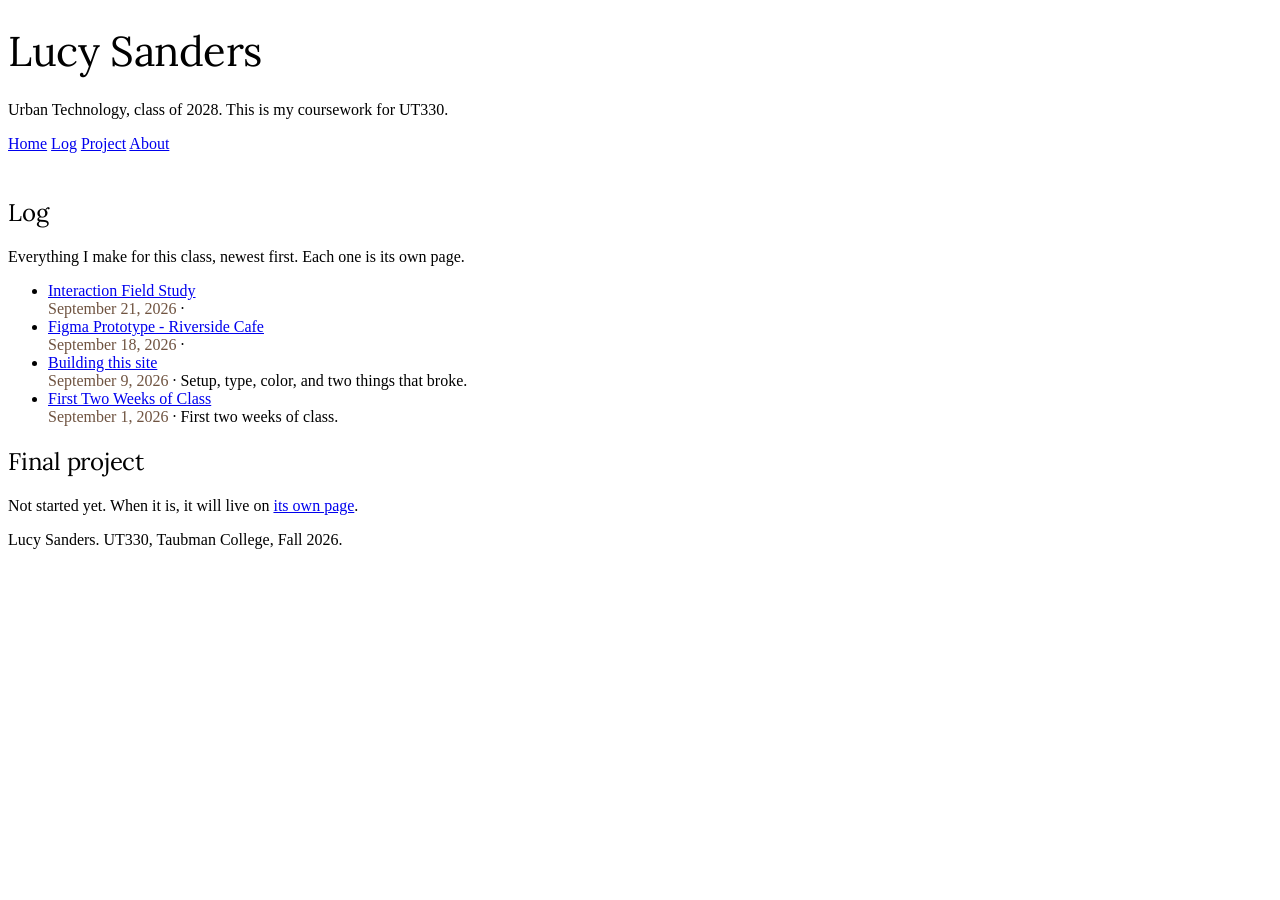
<file: index.html>
<!DOCTYPE html>
<html lang="en">
<head>
<meta charset="utf-8">
<meta name="viewport" content="width=device-width, initial-scale=1">
<title>Lucy Sanders — UT330</title>
<meta name="description" content="Coursework for UT330 Interaction Design and Urban Experiences, Taubman College, Fall 2026.">

<!-- Two stylesheets. Order matters. simple.css first, then yours. -->
<link rel="stylesheet" href="https://cdn.simplecss.org/simple.min.css">
<link rel="stylesheet" href="css/custom.css">
</head>

<body>

<header>
  <h1>Lucy Sanders</h1>
  <p>Urban Technology, class of 2028. This is my coursework for UT330.</p>
  <nav>
    <a href="index.html" aria-current="page">Home</a>
    <a href="entries/index.html">Log</a>
    <a href="project.html">Project</a>
    <a href="about.html">About</a>
  </nav>
</header>

<main>

  <h2>Log</h2>
  <p>Everything I make for this class, newest first. Each one is its own page.</p>

  <ul>
    <li>
      <a href="2026-09-21-interaction-study.html">Interaction Field Study</a><br>
      <time datetime="2026-09-21">September 21, 2026</time> ·
    </li>
    <li>
      <a href="2026-09-09-first-site.html">Figma Prototype - Riverside Cafe</a><br>
      <time datetime="2026-09-09">September 18, 2026</time> ·
      
    </li>
    <li>
      <a href="2026-09-09-first-site.html">Building this site</a><br>
      <time datetime="2026-09-09">September 9, 2026</time> ·
      Setup, type, color, and two things that broke.
    </li>
    <li>
      <a href="2026-09-11-first-two-weeks.html">First Two Weeks of Class</a><br>
      <time datetime="2026-09-11">September 1, 2026</time> ·
      First two weeks of class.
    </li>
  </ul>


  <h2>Final project</h2>
  <p>
    Not started yet. When it is, it will live on
    <a href="project.html">its own page</a>.
  </p>

</main>

<footer>
  <p>Lucy Sanders. UT330, Taubman College, Fall 2026.</p>
</footer>

</body>
</html>
</file>
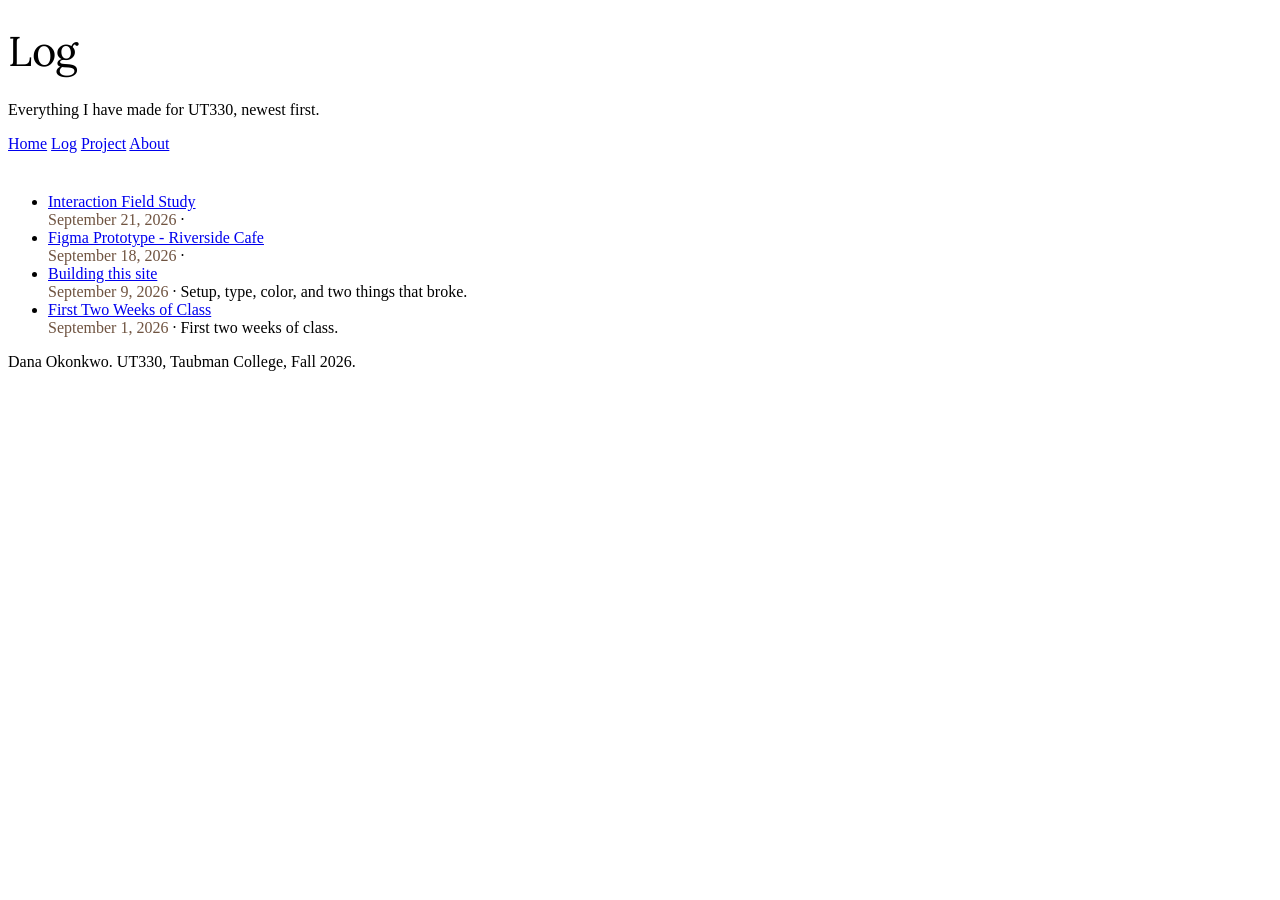
<file: entries/index.html>
<!DOCTYPE html>
<html lang="en">
<head>
<meta charset="utf-8">
<meta name="viewport" content="width=device-width, initial-scale=1">
<title>Log — Dana Okonkwo</title>
<link rel="stylesheet" href="https://cdn.simplecss.org/simple.min.css">
<link rel="stylesheet" href="../css/custom.css">
</head>

<body>

<header>
  <h1>Log</h1>
  <p>Everything I have made for UT330, newest first.</p>
  <nav>
    <a href="../index.html">Home</a>
    <a href="index.html" aria-current="page">Log</a>
    <a href="../project.html">Project</a>
    <a href="../about.html">About</a>
  </nav>
</header>

<main>

  <!-- =====================================================
       ADDING A NEW ENTRY, every time:

       1. duplicate _TEMPLATE.html
       2. rename it  YYYY-MM-DD-short-title.html
       3. write it
       4. add a link to it at the TOP of the list below
       5. add a link on the home page too
       ===================================================== -->

  <ul>
    <li>
      <a href="2026-09-21-interaction-study.html">Interaction Field Study</a><br>
      <time datetime="2026-09-21">September 21, 2026</time> ·
    </li>
    <li>
      <a href="2026-09-09-first-site.html">Figma Prototype - Riverside Cafe</a><br>
      <time datetime="2026-09-09">September 18, 2026</time> ·
      
    </li>
    <li>
      <a href="2026-09-09-first-site.html">Building this site</a><br>
      <time datetime="2026-09-09">September 9, 2026</time> ·
      Setup, type, color, and two things that broke.
    </li>
    <li>
      <a href="2026-09-11-first-two-weeks.html">First Two Weeks of Class</a><br>
      <time datetime="2026-09-11">September 1, 2026</time> ·
      First two weeks of class.
    </li>
  </ul>

</main>

<footer>
  <p>Dana Okonkwo. UT330, Taubman College, Fall 2026.</p>
</footer>

</body>
</html>
</file>
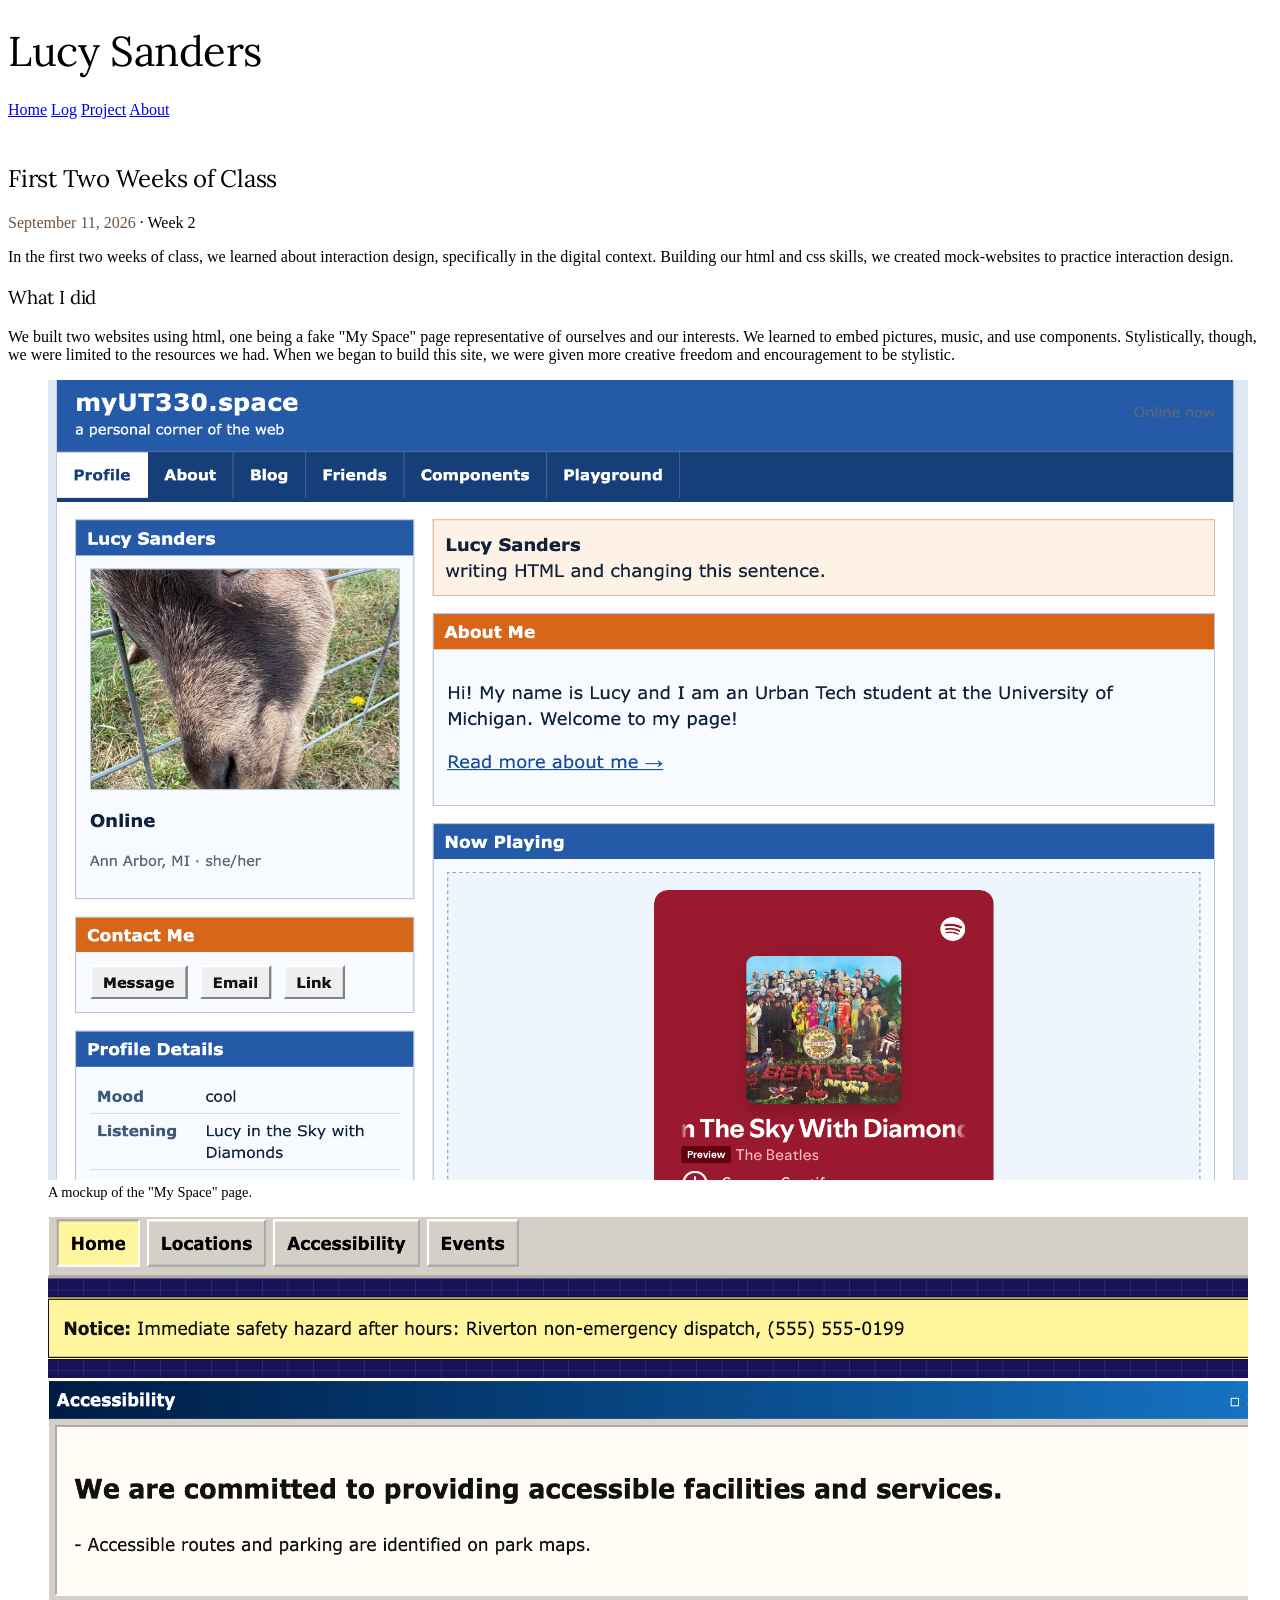
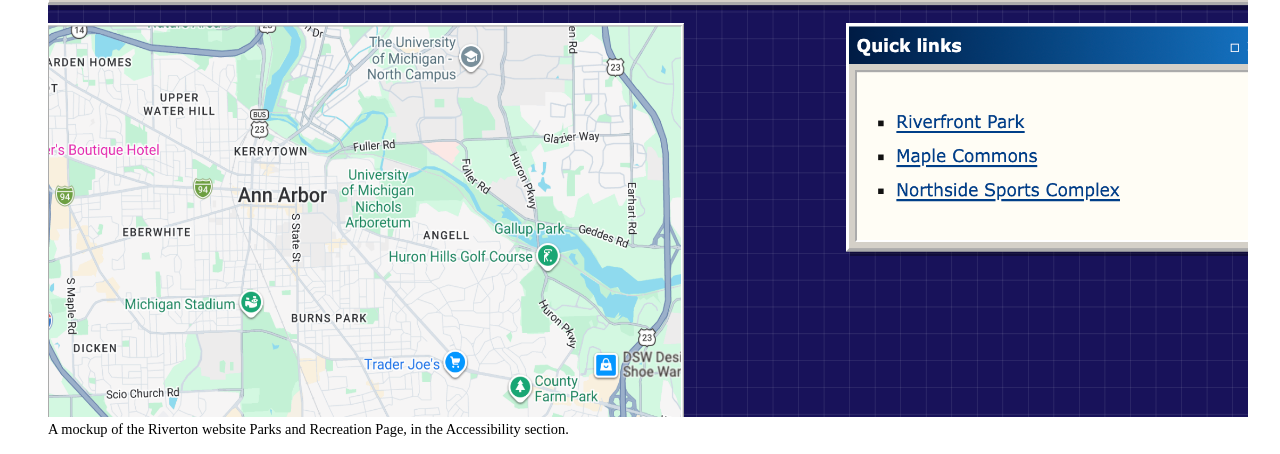
<file: 2026-09-11-first-two-weeks.html>
<!DOCTYPE html>
<html lang="en">
<head>
<meta charset="utf-8">
<meta name="viewport" content="width=device-width, initial-scale=1">
<title>Wayfinding walk: the Ypsilanti Transit Center — Dana Okonkwo</title>
<meta name="description" content="Field notes from forty minutes of observation at the Ypsilanti Transit Center.">

<!-- Two dots at the start of a path means go up one folder.
     This file is inside /entries/, and css/ is outside it. -->
<link rel="stylesheet" href="https://cdn.simplecss.org/simple.min.css">
<link rel="stylesheet" href="../css/custom.css">
</head>

<body>

<header>
  <h1>Lucy Sanders</h1>
  <nav>
    <a href="../index.html">Home</a>
    <a href="index.html" aria-current="page">Log</a>
    <a href="../project.html">Project</a>
    <a href="../about.html">About</a>
  </nav>
</header>

<main>

<article>

  <h2>First Two Weeks of Class</h2>
  <p><time datetime="2026-09-11">September 11, 2026</time> · Week 2</p>

  <p>
    In the first two weeks of class, we learned about interaction design, specifically in the digital context. Building our html and css skills, we created mock-websites to practice interaction design. 
  </p>


  <h3>What I did</h3>

  <p>
    We built two websites using html, one being a fake "My Space" page representative of ourselves and our interests. We learned to embed pictures, music, and use components. Stylistically, though, we were limited to the resources we had. When we began to build this site, we were given more creative freedom and encouragement to be stylistic.
  </p>

  <figure>
    <img src="../images/myspacemockup.png"
         width="1200" height="800"
         alt="The interior waiting area of the transit center. Rows of metal benches face a
              set of glass doors. A small printed schedule is taped to the left door at
              roughly waist height.">
    <figcaption>
      A mockup of the "My Space" page.
    </figcaption>
  </figure>

    <figure>
    <img src="../images/rivertonwebsite.png"
         width="1200" height="800"
         alt="We were also tasked with creating a mockup for a Riverton's city website, a fictional city with many interaction design problems. Working in a team, we created different pages for the website. I worked on the 'Accessibility' section of the Parks and Recreation page. Using different components, I was able to include an image of a map, quick links, and side-by-side information boxes.">
    <figcaption>
      A mockup of the Riverton website Parks and Recreation Page, in the Accessibility section.
    </figcaption>
  </figure>
</file>
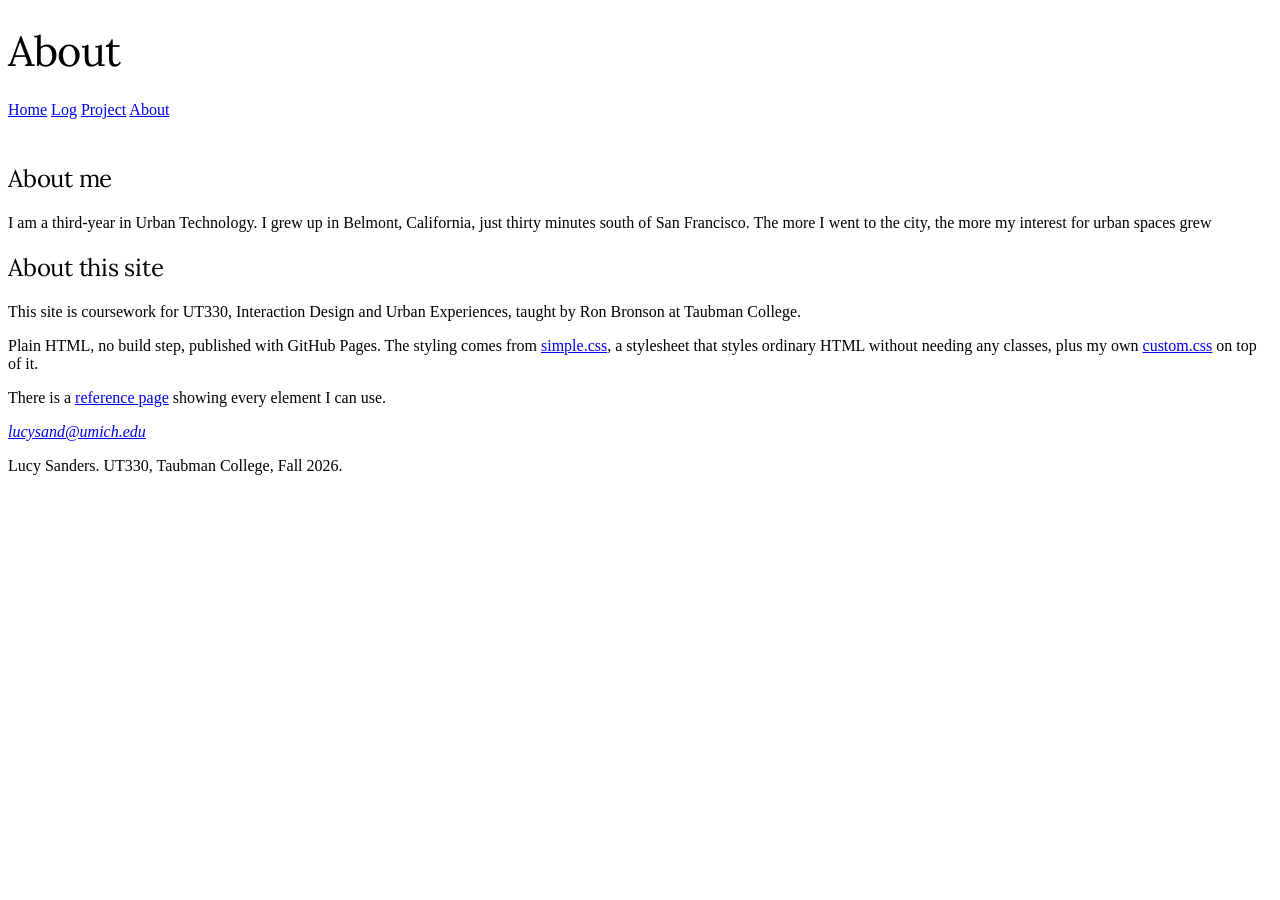
<file: about.html>
<!DOCTYPE html>
<html lang="en">
<head>
<meta charset="utf-8">
<meta name="viewport" content="width=device-width, initial-scale=1">
<title>About — Dana Okonkwo</title>
<meta name="description" content="About Dana Okonkwo and this site.">
<link rel="stylesheet" href="https://cdn.simplecss.org/simple.min.css">
<link rel="stylesheet" href="css/custom.css">
</head>

<body>

<header>
  <h1>About</h1>
  <nav>
    <a href="index.html">Home</a>
    <a href="entries/index.html">Log</a>
    <a href="project.html">Project</a>
    <a href="about.html" aria-current="page">About</a>
  </nav>
</header>

<main>
  
  <h2>About me</h2>
  <p>
    I am a third-year in Urban Technology. I grew up in Belmont, California, just thirty minutes south of San Francisco. The more I went to the city, the more my interest for urban spaces grew
  </p>

  <h2>About this site</h2>
  
  <p>
    This site is coursework for UT330, Interaction Design and Urban Experiences,
    taught by Ron Bronson at Taubman College.
  </p>

  <p>
    Plain HTML, no build step, published with GitHub Pages. The styling comes
    from <a href="https://simplecss.org">simple.css</a>, a stylesheet that
    styles ordinary HTML without needing any classes, plus my own
    <a href="css/custom.css">custom.css</a> on top of it.
  </p>

  <p>
    There is a <a href="kitchen-sink.html">reference page</a> showing every
    element I can use.
  </p>

  <address>
    <a href="mailto:lucysand@umich.edu">lucysand@umich.edu</a>
  </address>

</main>

<footer>
  <p>Lucy Sanders. UT330, Taubman College, Fall 2026.</p>
</footer>

</body>
</html>
</file>
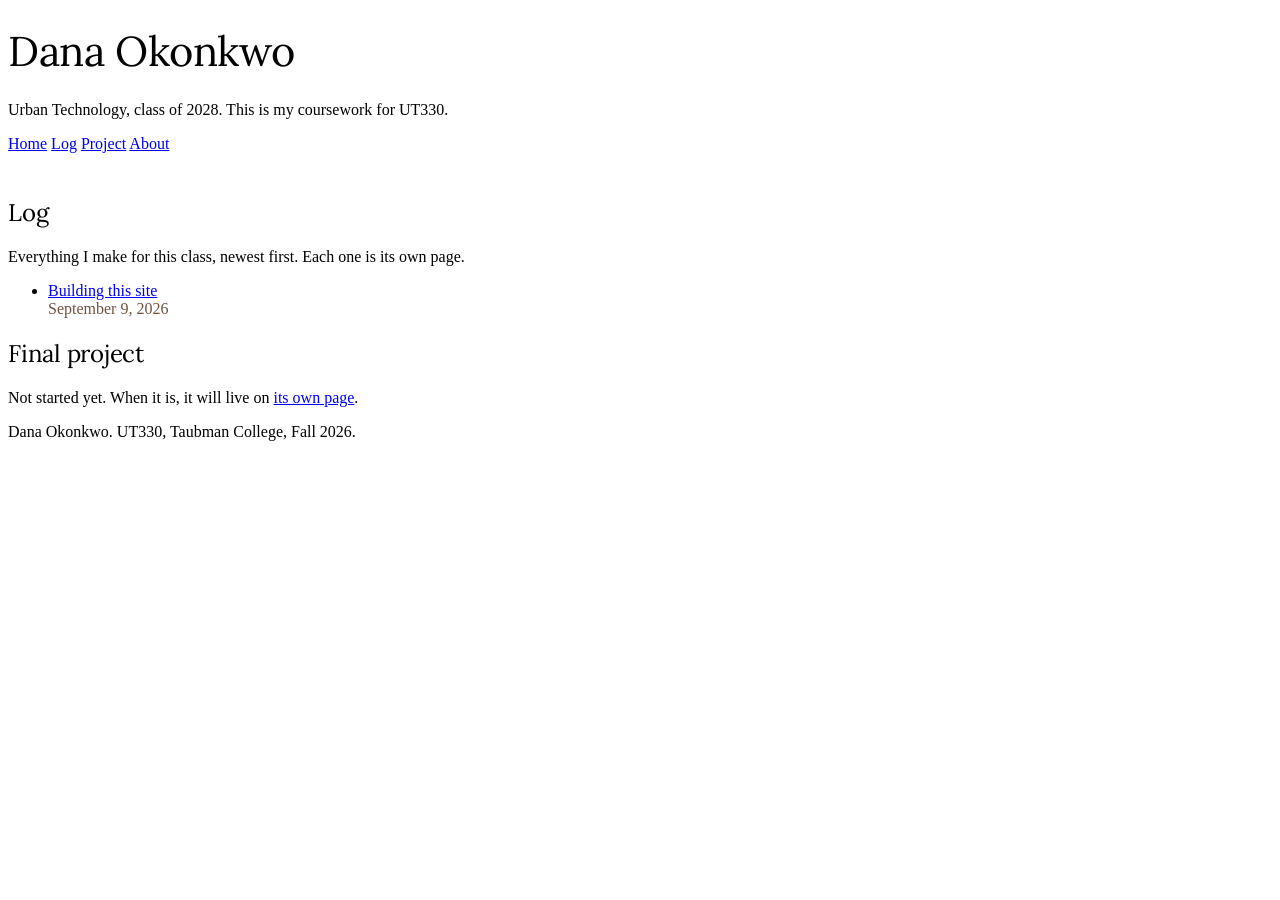
<file: index copy.html>
<!DOCTYPE html>
<html lang="en">
<head>
<meta charset="utf-8">
<meta name="viewport" content="width=device-width, initial-scale=1">
<title>Lucy Sanders — UT330</title>
<meta name="description" content="Coursework for UT330 Interaction Design and Urban Experiences, Taubman College, Fall 2026.">

<!-- Two stylesheets. Order matters. simple.css first, then yours. -->
<link rel="stylesheet" href="https://cdn.simplecss.org/simple.min.css">
<link rel="stylesheet" href="css/custom.css">
</head>

<body>

<header>
  <h1>Dana Okonkwo</h1>
  <p>Urban Technology, class of 2028. This is my coursework for UT330.</p>
  <nav>
    <a href="index.html" aria-current="page">Home</a>
    <a href="entries/index.html">Log</a>
    <a href="project.html">Project</a>
    <a href="about.html">About</a>
  </nav>
</header>

<main>

  <h2>Log</h2>
  <p>Everything I make for this class, newest first. Each one is its own page.</p>

  <ul>
    <li>
      <a href="entries/2026-09-09-first-site.html">Building this site</a><br>
      <time datetime="2026-09-09">September 9, 2026</time>
    </li>
  </ul>


  <h2>Final project</h2>
  <p>
    Not started yet. When it is, it will live on
    <a href="project.html">its own page</a>.
  </p>

</main>

<footer>
  <p>Dana Okonkwo. UT330, Taubman College, Fall 2026.</p>
</footer>

</body>
</html>
</file>
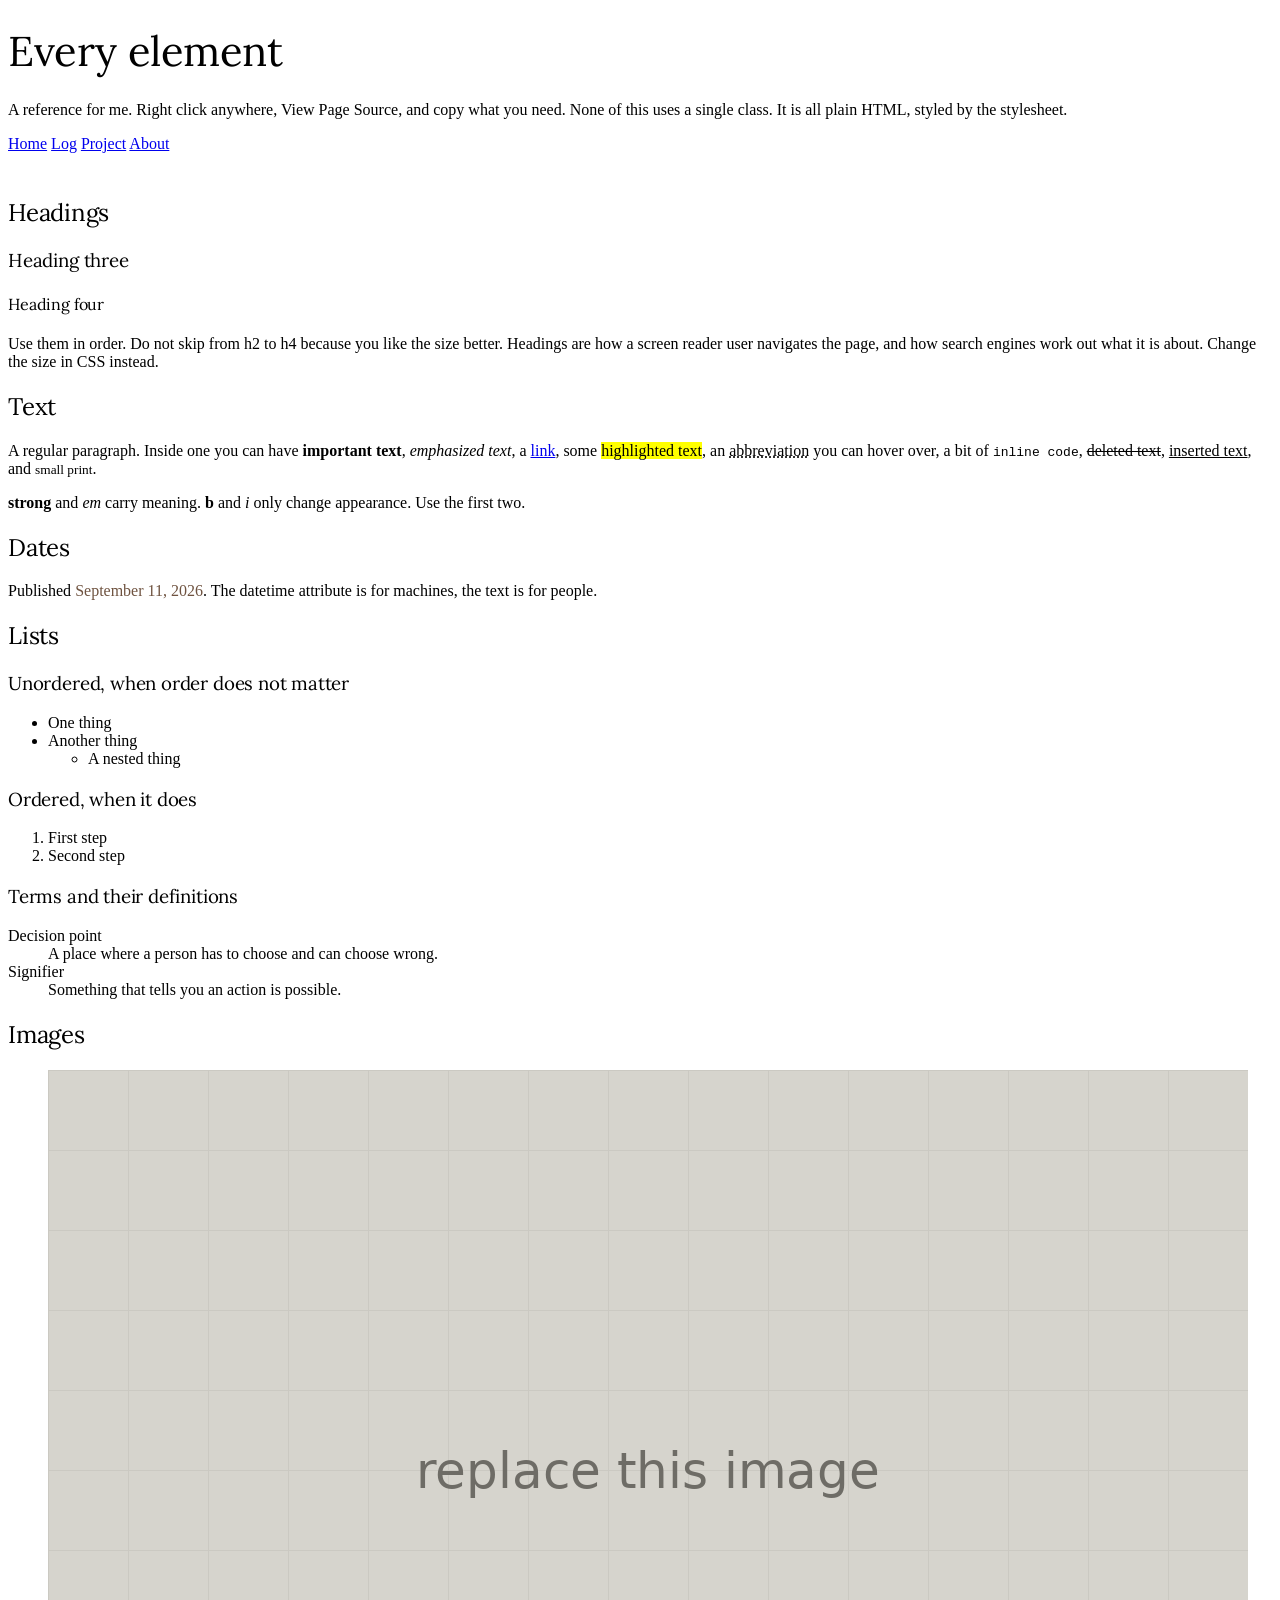
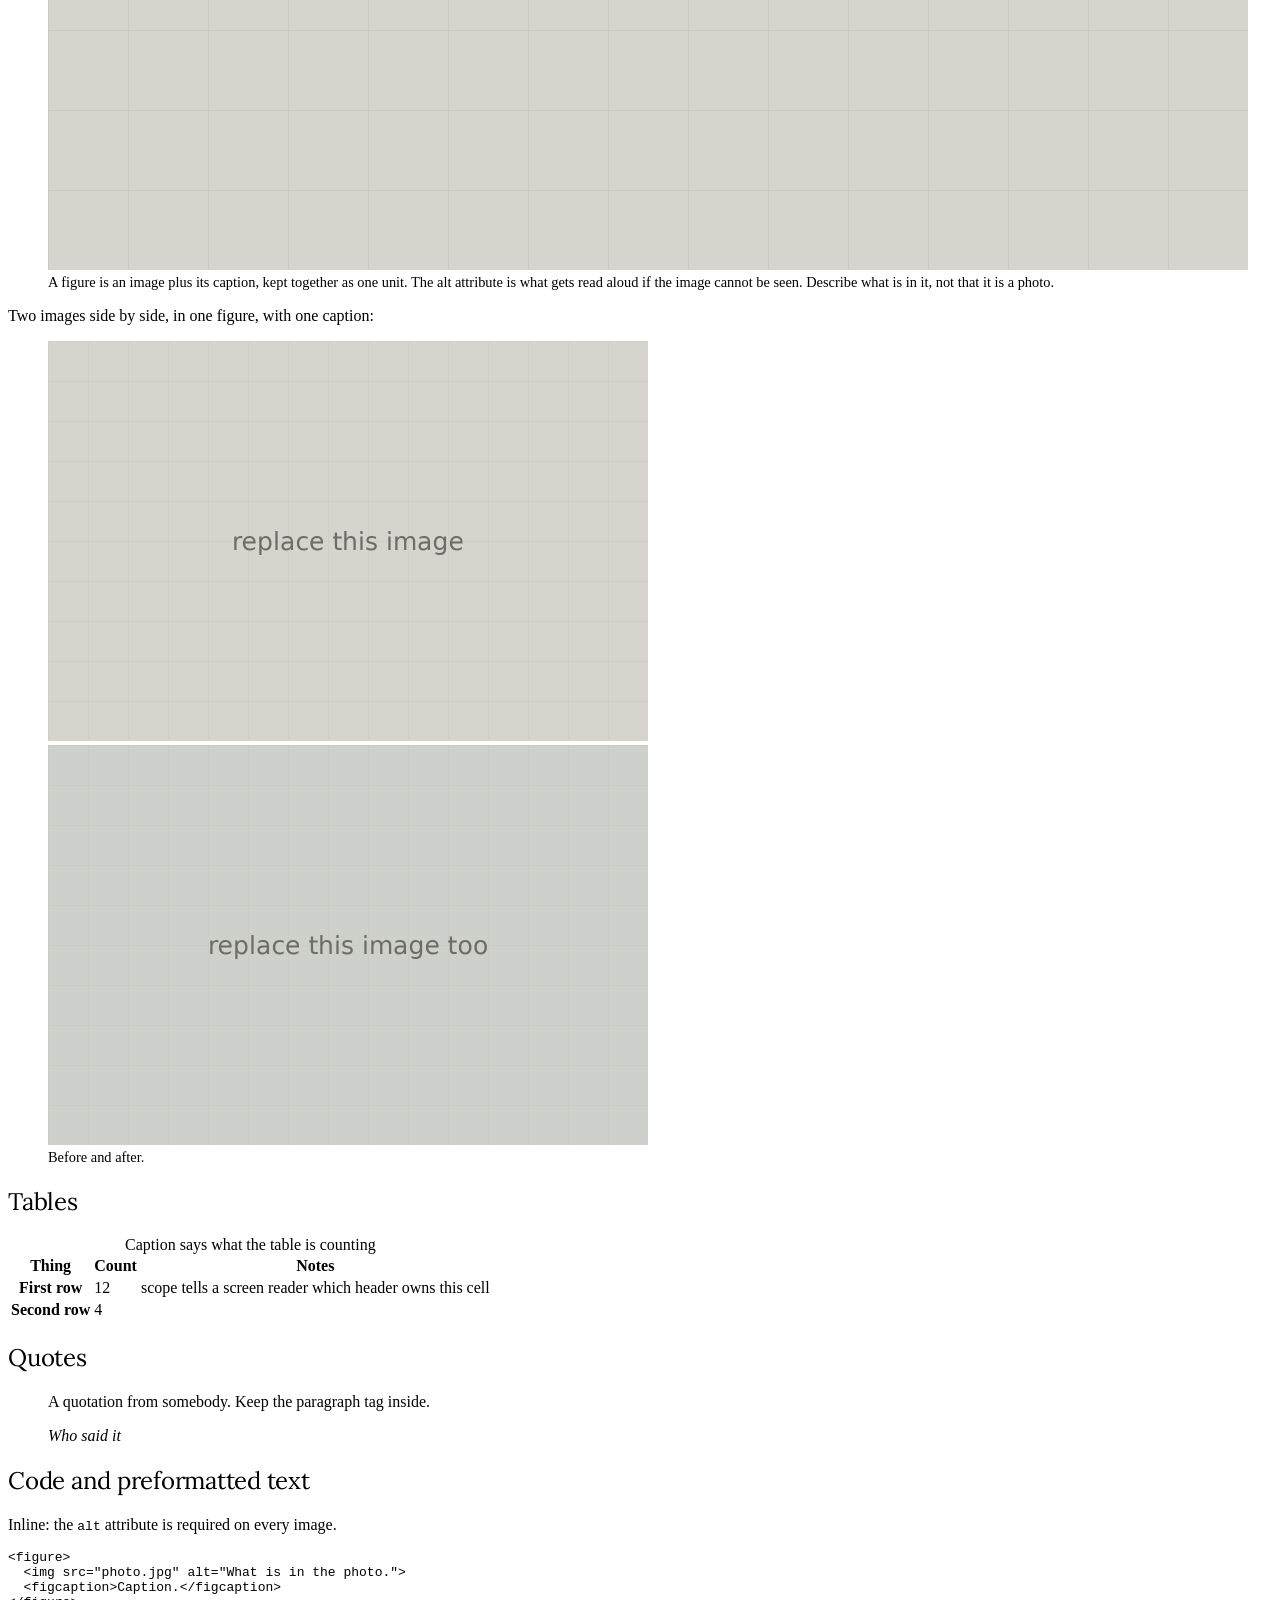
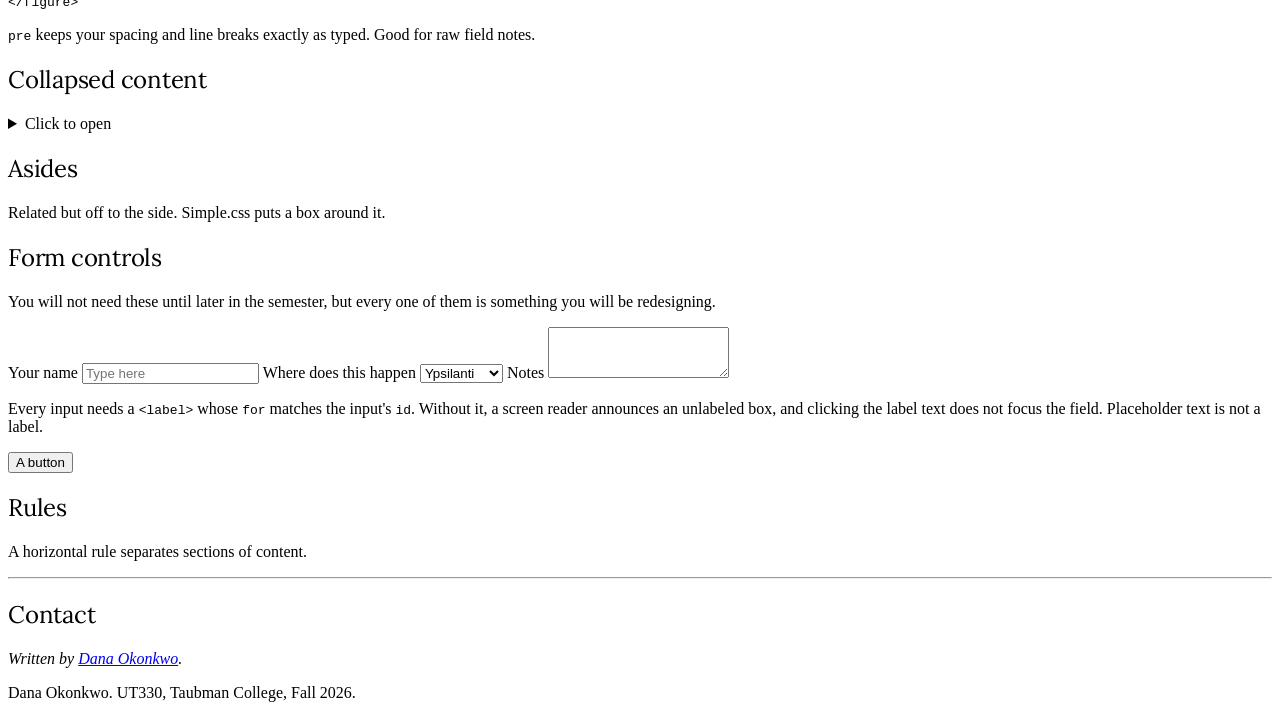
<file: kitchen-sink.html>
<!DOCTYPE html>
<html lang="en">
<head>
<meta charset="utf-8">
<meta name="viewport" content="width=device-width, initial-scale=1">
<title>Every element — Dana Okonkwo</title>
<meta name="description" content="A reference page showing every HTML element this site can use.">
<link rel="stylesheet" href="https://cdn.simplecss.org/simple.min.css">
<link rel="stylesheet" href="css/custom.css">
</head>

<body>

<header>
  <h1>Every element</h1>
  <p>
    A reference for me. Right click anywhere, View Page Source, and copy what
    you need. None of this uses a single class. It is all plain HTML, styled by
    the stylesheet.
  </p>
  <nav>
    <a href="index.html">Home</a>
    <a href="entries/index.html">Log</a>
    <a href="project.html">Project</a>
    <a href="about.html">About</a>
  </nav>
</header>

<main>

<h2>Headings</h2>
<h3>Heading three</h3>
<h4>Heading four</h4>
<p>
  Use them in order. Do not skip from h2 to h4 because you like the size
  better. Headings are how a screen reader user navigates the page, and how
  search engines work out what it is about. Change the size in CSS instead.
</p>


<h2>Text</h2>
<p>
  A regular paragraph. Inside one you can have <strong>important text</strong>,
  <em>emphasized text</em>, a <a href="#">link</a>, some
  <mark>highlighted text</mark>, an <abbr title="Ypsilanti Community Utilities
  Authority">abbreviation</abbr> you can hover over, a bit of
  <code>inline code</code>, <del>deleted text</del>, <ins>inserted text</ins>,
  and <small>small print</small>.
</p>

<p>
  <strong>strong</strong> and <em>em</em> carry meaning. <b>b</b> and <i>i</i>
  only change appearance. Use the first two.
</p>


<h2>Dates</h2>
<p>
  Published <time datetime="2026-09-11">September 11, 2026</time>.
  The datetime attribute is for machines, the text is for people.
</p>


<h2>Lists</h2>

<h3>Unordered, when order does not matter</h3>
<ul>
  <li>One thing</li>
  <li>Another thing
    <ul>
      <li>A nested thing</li>
    </ul>
  </li>
</ul>

<h3>Ordered, when it does</h3>
<ol>
  <li>First step</li>
  <li>Second step</li>
</ol>

<h3>Terms and their definitions</h3>
<dl>
  <dt>Decision point</dt>
  <dd>A place where a person has to choose and can choose wrong.</dd>

  <dt>Signifier</dt>
  <dd>Something that tells you an action is possible.</dd>
</dl>


<h2>Images</h2>

<figure>
  <img src="images/placeholder.png"
       width="1200" height="800"
       alt="A gray placeholder rectangle.">
  <figcaption>
    A figure is an image plus its caption, kept together as one unit. The alt
    attribute is what gets read aloud if the image cannot be seen. Describe what
    is in it, not that it is a photo.
  </figcaption>
</figure>

<p>
  Two images side by side, in one figure, with one caption:
</p>

<figure>
  <img src="images/placeholder.png" width="600" height="400" alt="Before.">
  <img src="images/placeholder-2.png" width="600" height="400" alt="After.">
  <figcaption>Before and after.</figcaption>
</figure>


<h2>Tables</h2>

<table>
  <caption>Caption says what the table is counting</caption>
  <thead>
    <tr>
      <th scope="col">Thing</th>
      <th scope="col">Count</th>
      <th scope="col">Notes</th>
    </tr>
  </thead>
  <tbody>
    <tr>
      <th scope="row">First row</th>
      <td>12</td>
      <td>scope tells a screen reader which header owns this cell</td>
    </tr>
    <tr>
      <th scope="row">Second row</th>
      <td>4</td>
      <td></td>
    </tr>
  </tbody>
</table>


<h2>Quotes</h2>

<blockquote>
  <p>A quotation from somebody. Keep the paragraph tag inside.</p>
  <cite>Who said it</cite>
</blockquote>


<h2>Code and preformatted text</h2>

<p>Inline: the <code>alt</code> attribute is required on every image.</p>

<pre><code>&lt;figure&gt;
  &lt;img src="photo.jpg" alt="What is in the photo."&gt;
  &lt;figcaption&gt;Caption.&lt;/figcaption&gt;
&lt;/figure&gt;</code></pre>

<p>
  <code>pre</code> keeps your spacing and line breaks exactly as typed. Good for
  raw field notes.
</p>


<h2>Collapsed content</h2>

<details>
  <summary>Click to open</summary>
  <p>
    Hidden until someone asks for it. No JavaScript. Useful for long notes,
    transcripts, or anything that would otherwise bury the page.
  </p>
</details>


<h2>Asides</h2>

<aside>
  <p>Related but off to the side. Simple.css puts a box around it.</p>
</aside>


<h2>Form controls</h2>

<p>
  You will not need these until later in the semester, but every one of them is
  something you will be redesigning.
</p>

<label for="name">Your name</label>
<input type="text" id="name" name="name" placeholder="Type here">

<label for="where">Where does this happen</label>
<select id="where" name="where">
  <option>Ypsilanti</option>
  <option>Ann Arbor</option>
  <option>Detroit</option>
</select>

<label for="notes">Notes</label>
<textarea id="notes" name="notes" rows="3"></textarea>

<p>
  Every input needs a <code>&lt;label&gt;</code> whose <code>for</code> matches
  the input's <code>id</code>. Without it, a screen reader announces an unlabeled
  box, and clicking the label text does not focus the field. Placeholder text is
  not a label.
</p>

<button>A button</button>


<h2>Rules</h2>
<p>A horizontal rule separates sections of content.</p>
<hr>


<h2>Contact</h2>
<address>
  Written by <a href="mailto:someone@umich.edu">Dana Okonkwo</a>.
</address>

</main>

<footer>
  <p>Dana Okonkwo. UT330, Taubman College, Fall 2026.</p>
</footer>

</body>
</html>
</file>
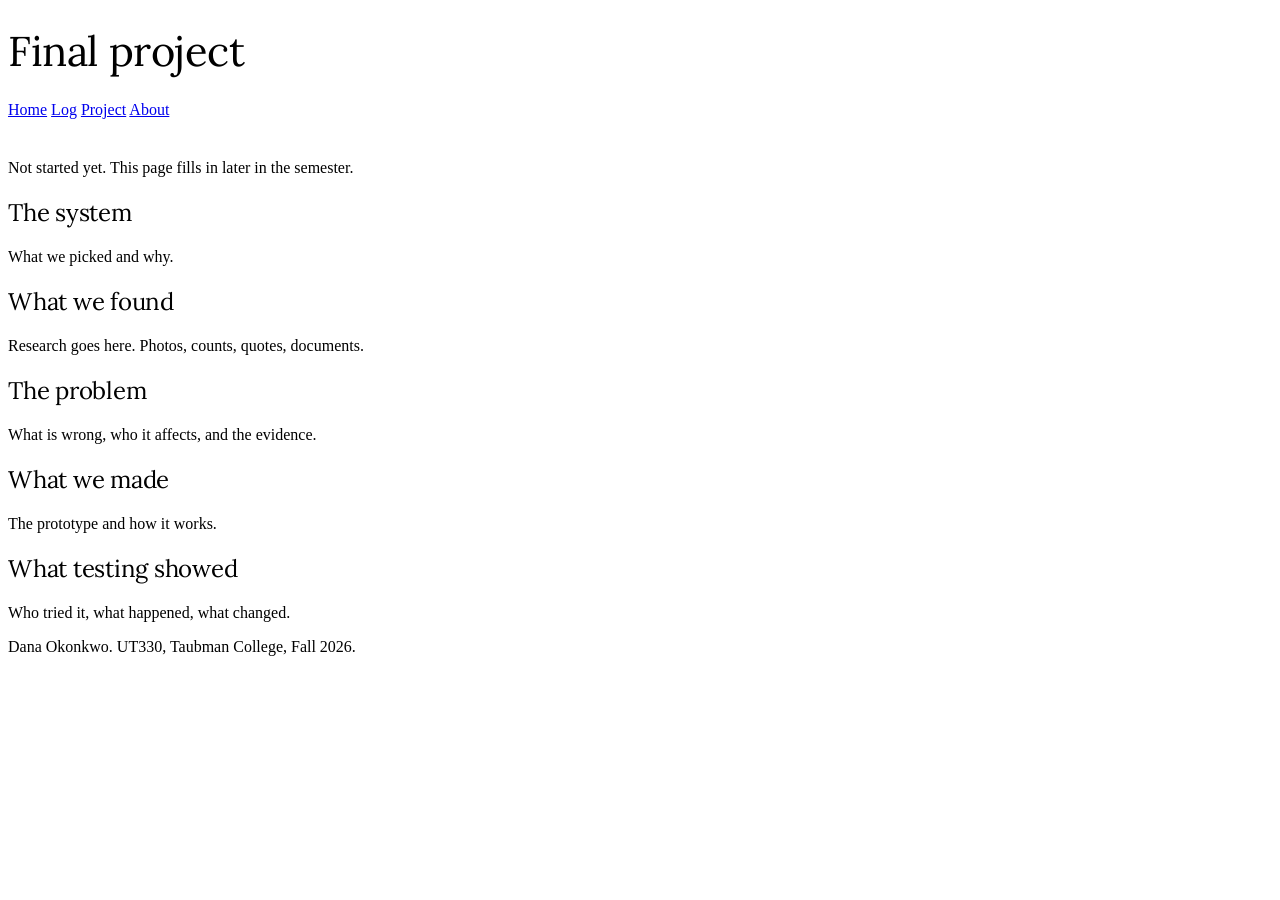
<file: project.html>
<!DOCTYPE html>
<html lang="en">
<head>
<meta charset="utf-8">
<meta name="viewport" content="width=device-width, initial-scale=1">
<title>Final project — Dana Okonkwo</title>
<meta name="description" content="Final project for UT330.">
<link rel="stylesheet" href="https://cdn.simplecss.org/simple.min.css">
<link rel="stylesheet" href="css/custom.css">
</head>

<body>

<header>
  <h1>Final project</h1>
  <nav>
    <a href="index.html">Home</a>
    <a href="entries/index.html">Log</a>
    <a href="project.html" aria-current="page">Project</a>
    <a href="about.html">About</a>
  </nav>
</header>

<main>

  <p>Not started yet. This page fills in later in the semester.</p>

  <h2>The system</h2>
  <p>What we picked and why.</p>

  <h2>What we found</h2>
  <p>Research goes here. Photos, counts, quotes, documents.</p>

  <h2>The problem</h2>
  <p>What is wrong, who it affects, and the evidence.</p>

  <h2>What we made</h2>
  <p>The prototype and how it works.</p>

  <h2>What testing showed</h2>
  <p>Who tried it, what happened, what changed.</p>

</main>

<footer>
  <p>Dana Okonkwo. UT330, Taubman College, Fall 2026.</p>
</footer>

</body>
</html>
</file>
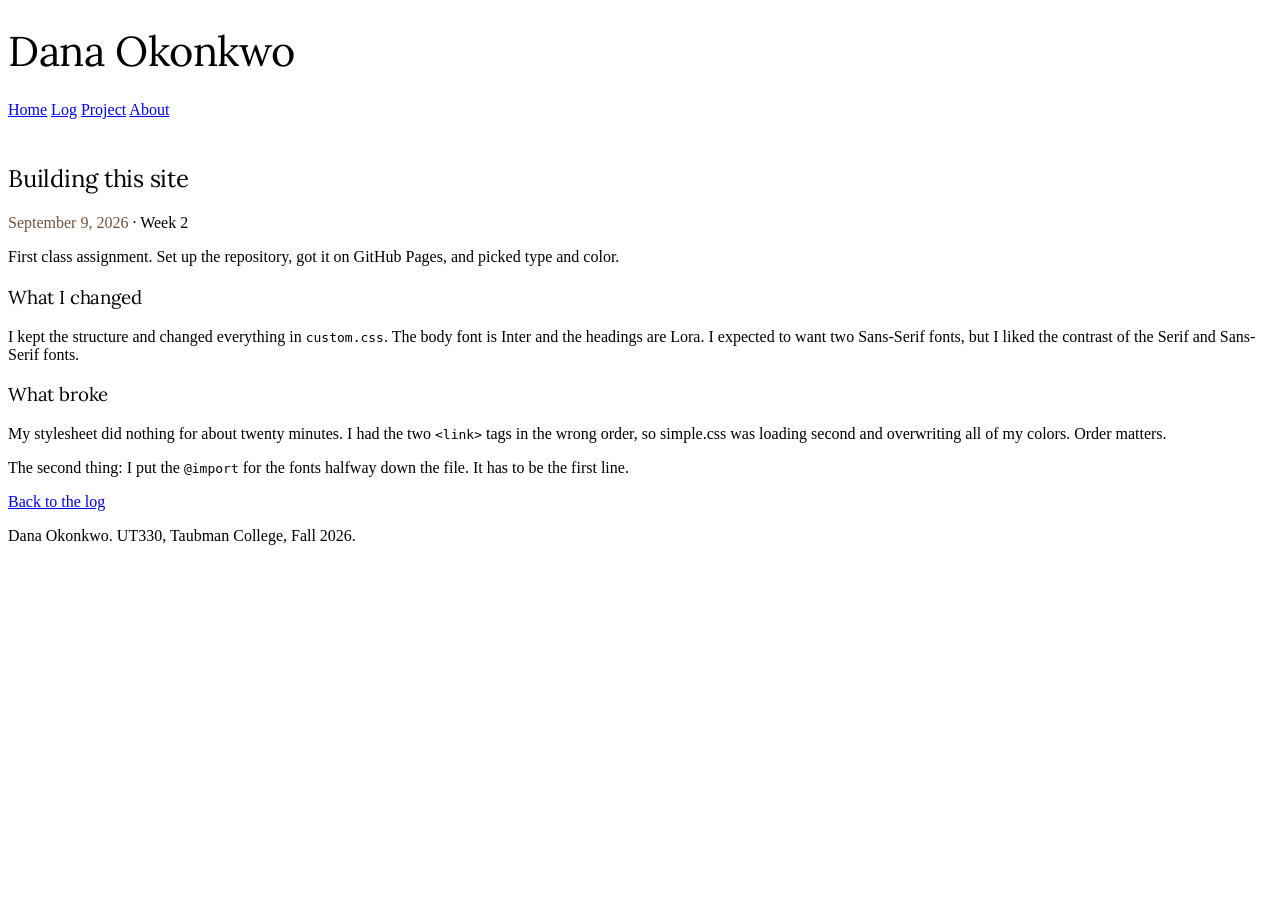
<file: entries/2026-09-09-first-site.html>
<!DOCTYPE html>
<html lang="en">
<head>
<meta charset="utf-8">
<meta name="viewport" content="width=device-width, initial-scale=1">
<title>Building this site — Dana Okonkwo</title>
<meta name="description" content="Notes on setting up the semester site.">
<link rel="stylesheet" href="https://cdn.simplecss.org/simple.min.css">
<link rel="stylesheet" href="../css/custom.css">
</head>

<body>

<header>
  <h1>Dana Okonkwo</h1>
  <nav>
    <a href="../index.html">Home</a>
    <a href="index.html" aria-current="page">Log</a>
    <a href="../project.html">Project</a>
    <a href="../about.html">About</a>
  </nav>
</header>

<main>

<article>

  <h2>Building this site</h2>
  <p><time datetime="2026-09-09">September 9, 2026</time> · Week 2</p>

  <p>
    First class assignment. Set up the repository, got it on GitHub Pages, and
    picked type and color.
  </p>

  <h3>What I changed</h3>

  <p>
    I kept the structure and changed everything in <code>custom.css</code>. The
    body font is Inter and the headings are Lora. I expected to want two Sans-Serif fonts, but I liked the contrast of the Serif and Sans-Serif fonts.
  </p>

  <h3>What broke</h3>

  <p>
    My stylesheet did nothing for about twenty minutes. I had the two
    <code>&lt;link&gt;</code> tags in the wrong order, so simple.css was
    loading second and overwriting all of my colors. Order matters.
  </p>

  <p>
    The second thing: I put the <code>@import</code> for the fonts halfway down
    the file. It has to be the first line.
  </p>

  <p><a href="index.html">Back to the log</a></p>

</article>

</main>

<footer>
  <p>Dana Okonkwo. UT330, Taubman College, Fall 2026.</p>
</footer>

</body>
</html>
</file>
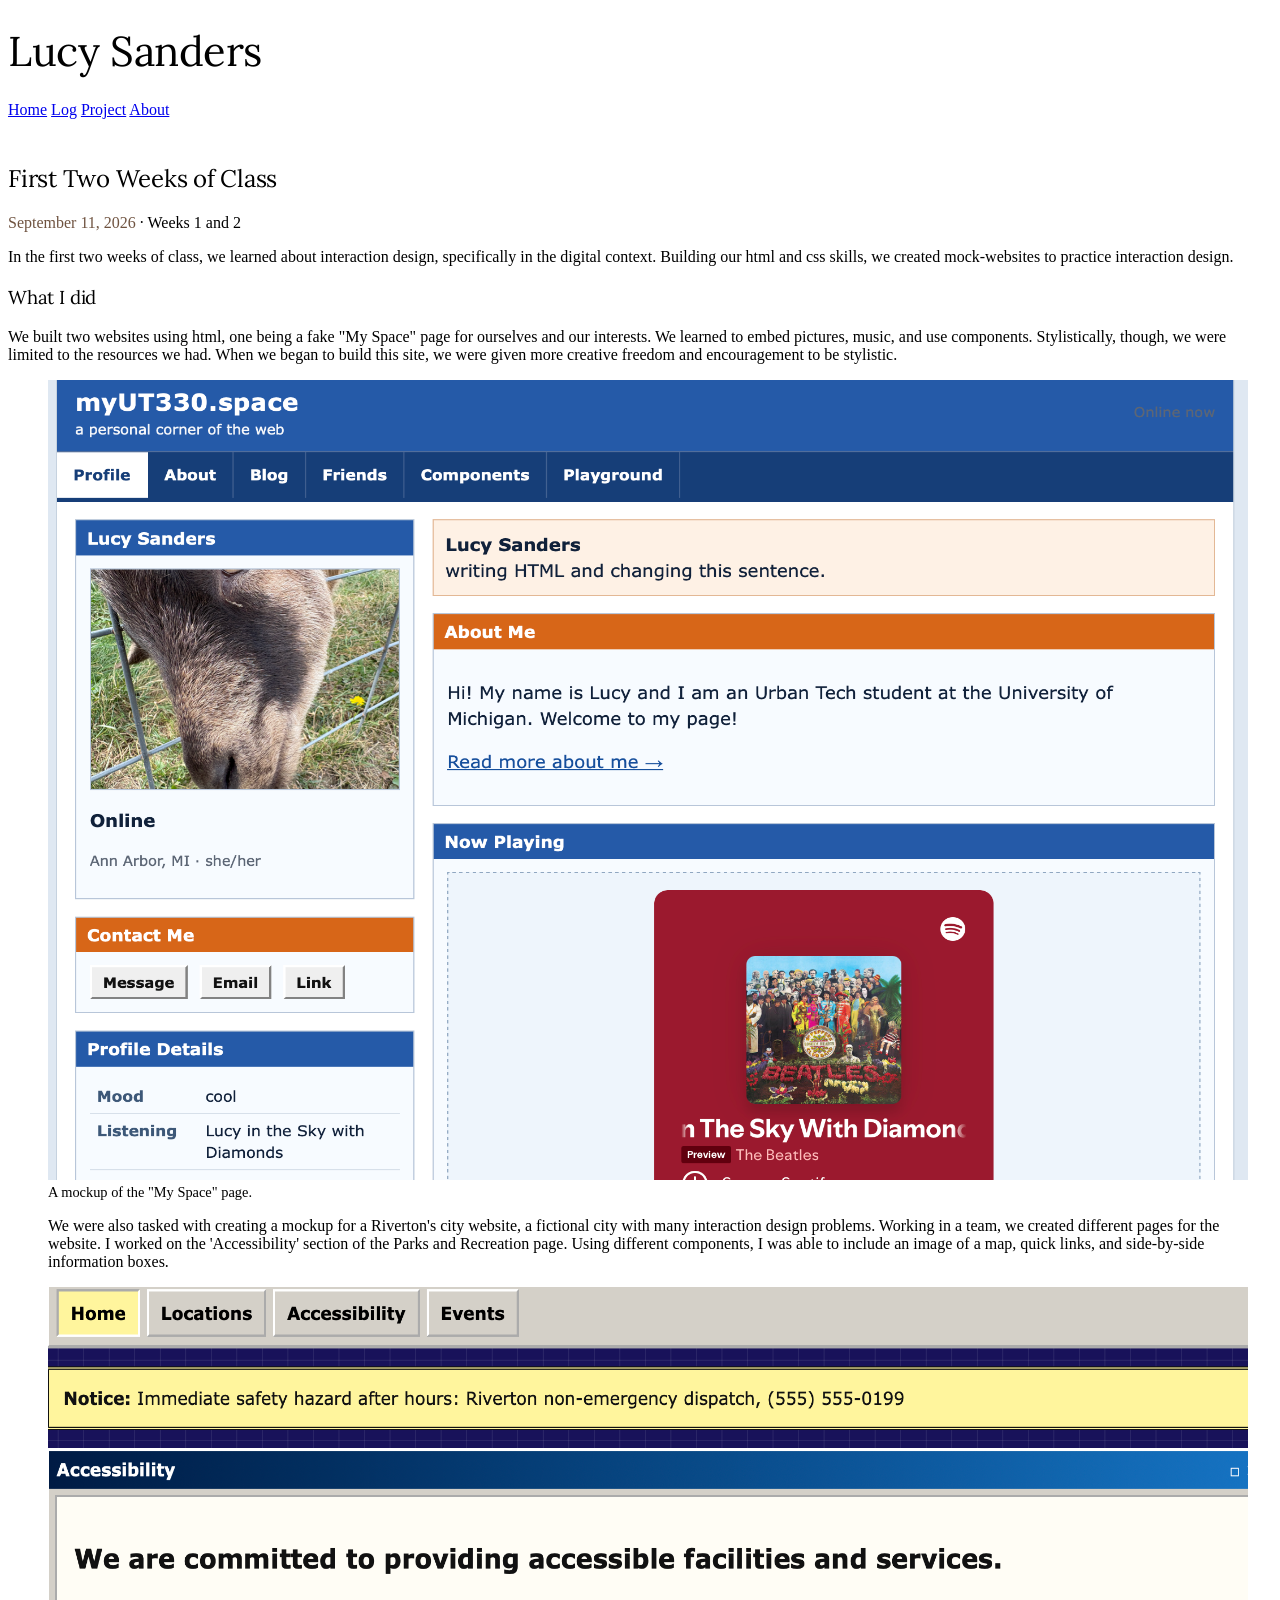
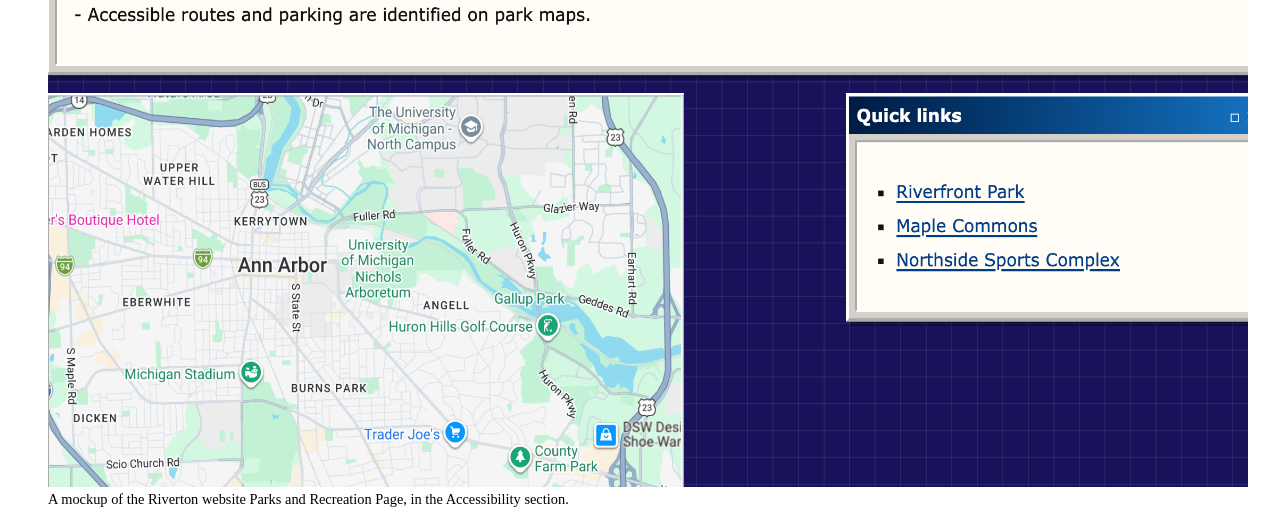
<file: entries/2026-09-11-first-two-weeks.html>
<!DOCTYPE html>
<html lang="en">
<head>
<meta charset="utf-8">
<meta name="viewport" content="width=device-width, initial-scale=1">
<title>Wayfinding walk: the Ypsilanti Transit Center — Dana Okonkwo</title>
<meta name="description" content="Field notes from forty minutes of observation at the Ypsilanti Transit Center.">

<!-- Two dots at the start of a path means go up one folder.
     This file is inside /entries/, and css/ is outside it. -->
<link rel="stylesheet" href="https://cdn.simplecss.org/simple.min.css">
<link rel="stylesheet" href="../css/custom.css">
</head>

<body>

<header>
  <h1>Lucy Sanders</h1>
  <nav>
    <a href="../index.html">Home</a>
    <a href="index.html" aria-current="page">Log</a>
    <a href="../project.html">Project</a>
    <a href="../about.html">About</a>
  </nav>
</header>

<main>

<article>

  <h2>First Two Weeks of Class</h2>
  <p><time datetime="2026-09-11">September 11, 2026</time> · Weeks 1 and 2</p>

  <p>
    In the first two weeks of class, we learned about interaction design, specifically in the digital context. Building our html and css skills, we created mock-websites to practice interaction design. 
  </p>


  <h3>What I did</h3>

  <p>
    We built two websites using html, one being a fake "My Space" page for ourselves and our interests. We learned to embed pictures, music, and use components. Stylistically, though, we were limited to the resources we had. When we began to build this site, we were given more creative freedom and encouragement to be stylistic.
  </p>

  <figure>
    <img src="../images/myspacemockup.png"
         width="1200" height="800"
         alt="The interior waiting area of the transit center. Rows of metal benches face a
              set of glass doors. A small printed schedule is taped to the left door at
              roughly waist height.">
    <figcaption>
      A mockup of the "My Space" page.
    </figcaption>
  </figure>
<figure>
  <!-- The description is now visible text above the image -->
  <p>
    We were also tasked with creating a mockup for a Riverton's city website, 
    a fictional city with many interaction design problems. Working in a team, 
    we created different pages for the website. I worked on the 'Accessibility' 
    section of the Parks and Recreation page. Using different components, I was 
    able to include an image of a map, quick links, and side-by-side information boxes.
  </p>

  <img src="../images/rivertonwebsite.png"
       width="1200" height="800"
       alt="Mockup of the Riverton city website Parks and Recreation Accessibility section.">
       
  <figcaption>
    A mockup of the Riverton website Parks and Recreation Page, in the Accessibility section.
  </figcaption>
</figure>
</file>
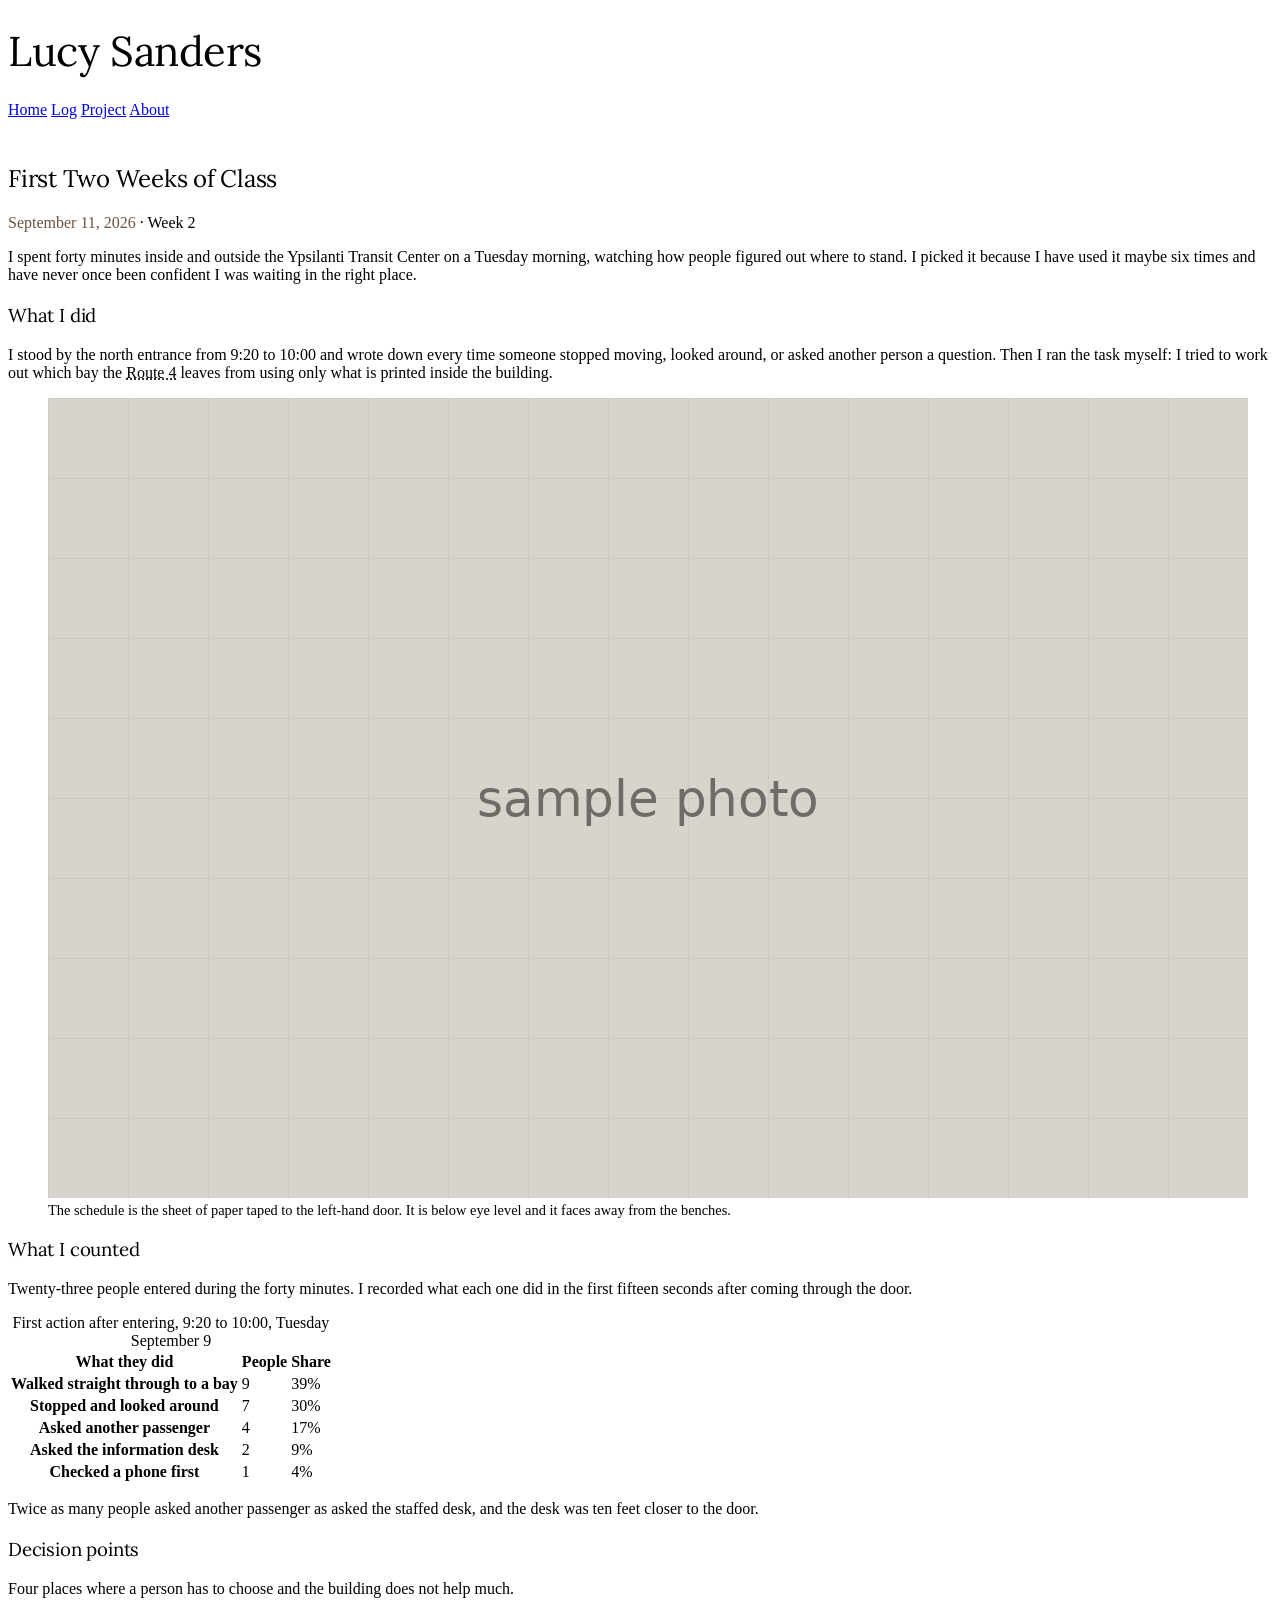
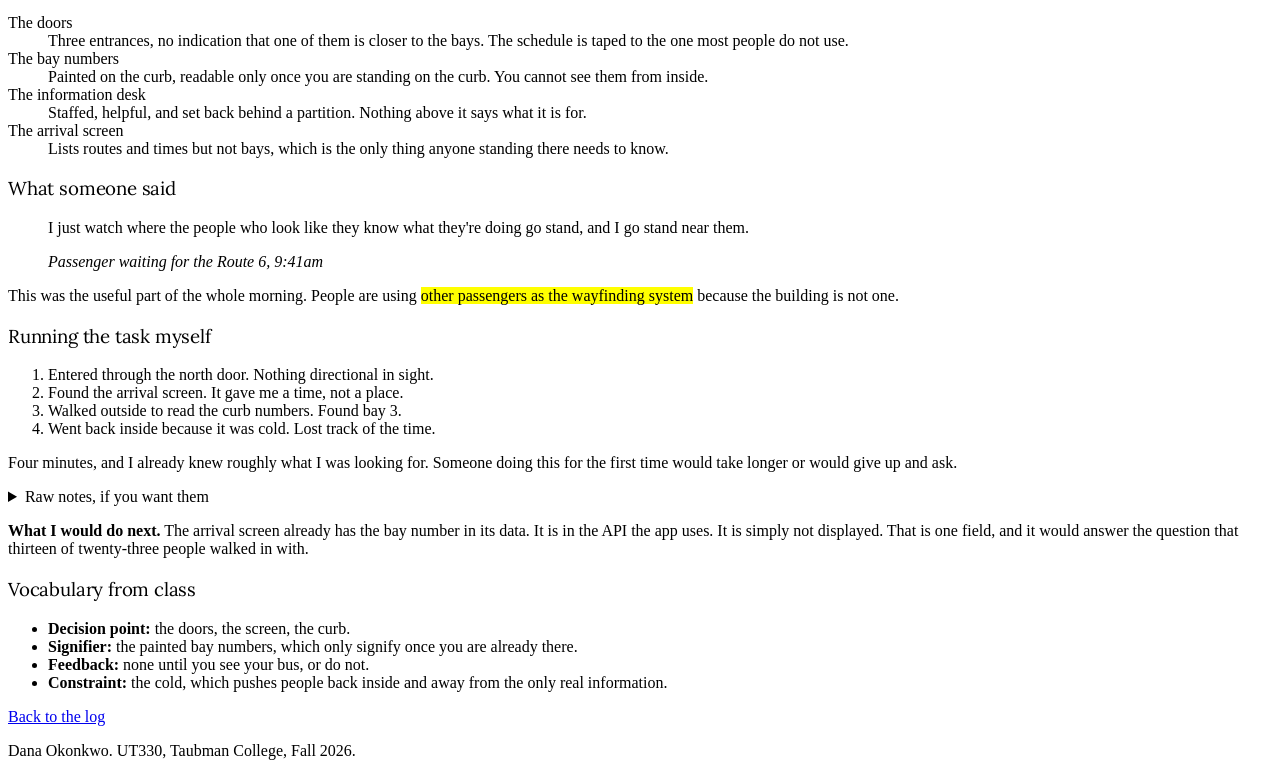
<file: entries/2026-09-11-wayfinding-walk copy.html>
<!DOCTYPE html>
<html lang="en">
<head>
<meta charset="utf-8">
<meta name="viewport" content="width=device-width, initial-scale=1">
<title>Wayfinding walk: the Ypsilanti Transit Center — Dana Okonkwo</title>
<meta name="description" content="Field notes from forty minutes of observation at the Ypsilanti Transit Center.">

<!-- Two dots at the start of a path means go up one folder.
     This file is inside /entries/, and css/ is outside it. -->
<link rel="stylesheet" href="https://cdn.simplecss.org/simple.min.css">
<link rel="stylesheet" href="../css/custom.css">
</head>

<body>

<header>
  <h1>Lucy Sanders</h1>
  <nav>
    <a href="../index.html">Home</a>
    <a href="index.html" aria-current="page">Log</a>
    <a href="../project.html">Project</a>
    <a href="../about.html">About</a>
  </nav>
</header>

<main>

<article>

  <h2>First Two Weeks of Class</h2>
  <p><time datetime="2026-09-11">September 11, 2026</time> · Week 2</p>

  <p>
    I spent forty minutes inside and outside the Ypsilanti Transit Center on a
    Tuesday morning, watching how people figured out where to stand. I picked it
    because I have used it maybe six times and have never once been confident I
    was waiting in the right place.
  </p>


  <h3>What I did</h3>

  <p>
    I stood by the north entrance from 9:20 to 10:00 and wrote down every time
    someone stopped moving, looked around, or asked another person a question.
    Then I ran the task myself: I tried to work out which bay the
    <abbr title="Route 4, Ypsilanti to Ann Arbor via Washtenaw Avenue">Route 4</abbr>
    leaves from using only what is printed inside the building.
  </p>

  <figure>
    <img src="../images/transit-center-interior.png"
         width="1200" height="800"
         alt="The interior waiting area of the transit center. Rows of metal benches face a
              set of glass doors. A small printed schedule is taped to the left door at
              roughly waist height.">
    <figcaption>
      The schedule is the sheet of paper taped to the left-hand door. It is below
      eye level and it faces away from the benches.
    </figcaption>
  </figure>


  <h3>What I counted</h3>

  <p>
    Twenty-three people entered during the forty minutes. I recorded what each one
    did in the first fifteen seconds after coming through the door.
  </p>

  <table>
    <caption>First action after entering, 9:20 to 10:00, Tuesday September 9</caption>
    <thead>
      <tr>
        <th scope="col">What they did</th>
        <th scope="col">People</th>
        <th scope="col">Share</th>
      </tr>
    </thead>
    <tbody>
      <tr>
        <th scope="row">Walked straight through to a bay</th>
        <td>9</td>
        <td>39%</td>
      </tr>
      <tr>
        <th scope="row">Stopped and looked around</th>
        <td>7</td>
        <td>30%</td>
      </tr>
      <tr>
        <th scope="row">Asked another passenger</th>
        <td>4</td>
        <td>17%</td>
      </tr>
      <tr>
        <th scope="row">Asked the information desk</th>
        <td>2</td>
        <td>9%</td>
      </tr>
      <tr>
        <th scope="row">Checked a phone first</th>
        <td>1</td>
        <td>4%</td>
      </tr>
    </tbody>
  </table>

  <p>
    Twice as many people asked another passenger as asked the staffed desk, and
    the desk was ten feet closer to the door.
  </p>


  <h3>Decision points</h3>

  <p>Four places where a person has to choose and the building does not help much.</p>

  <dl>
    <dt>The doors</dt>
    <dd>
      Three entrances, no indication that one of them is closer to the bays. The
      schedule is taped to the one most people do not use.
    </dd>

    <dt>The bay numbers</dt>
    <dd>
      Painted on the curb, readable only once you are standing on the curb. You
      cannot see them from inside.
    </dd>

    <dt>The information desk</dt>
    <dd>
      Staffed, helpful, and set back behind a partition. Nothing above it says
      what it is for.
    </dd>

    <dt>The arrival screen</dt>
    <dd>
      Lists routes and times but not bays, which is the only thing anyone
      standing there needs to know.
    </dd>
  </dl>


  <h3>What someone said</h3>

  <blockquote>
    <p>
      I just watch where the people who look like they know what they're doing
      go stand, and I go stand near them.
    </p>
    <cite>Passenger waiting for the Route 6, 9:41am</cite>
  </blockquote>

  <p>
    This was the useful part of the whole morning. People are using
    <mark>other passengers as the wayfinding system</mark> because the building
    is not one.
  </p>


  <h3>Running the task myself</h3>

  <ol>
    <li>Entered through the north door. Nothing directional in sight.</li>
    <li>Found the arrival screen. It gave me a time, not a place.</li>
    <li>Walked outside to read the curb numbers. Found bay 3.</li>
    <li>Went back inside because it was cold. Lost track of the time.</li>
  </ol>

  <p>
    Four minutes, and I already knew roughly what I was looking for. Someone
    doing this for the first time would take longer or would give up and ask.
  </p>

  <details>
    <summary>Raw notes, if you want them</summary>
    <pre>
9:20  woman, backpack, straight through, no pause
9:22  two men, stop inside door, one points at paper schedule
9:24  older man asks desk. desk points outside. he goes.
9:26  student, phone out, walks to bay 3 without looking up
9:31  woman with stroller stops, turns 360, asks bench
9:33  nobody for a while
9:38  three people enter together, all stop
9:41  quote above
    </pre>
  </details>


  <aside>
    <p>
      <strong>What I would do next.</strong> The arrival screen already has the
      bay number in its data. It is in the API the app uses. It is simply not
      displayed. That is one field, and it would answer the question that
      thirteen of twenty-three people walked in with.
    </p>
  </aside>


  <h3>Vocabulary from class</h3>

  <ul>
    <li><strong>Decision point:</strong> the doors, the screen, the curb.</li>
    <li><strong>Signifier:</strong> the painted bay numbers, which only signify once you are already there.</li>
    <li><strong>Feedback:</strong> none until you see your bus, or do not.</li>
    <li><strong>Constraint:</strong> the cold, which pushes people back inside and away from the only real information.</li>
  </ul>

  <p><a href="index.html">Back to the log</a></p>

</article>

</main>

<footer>
  <p>Dana Okonkwo. UT330, Taubman College, Fall 2026.</p>
</footer>

</body>
</html>
</file>
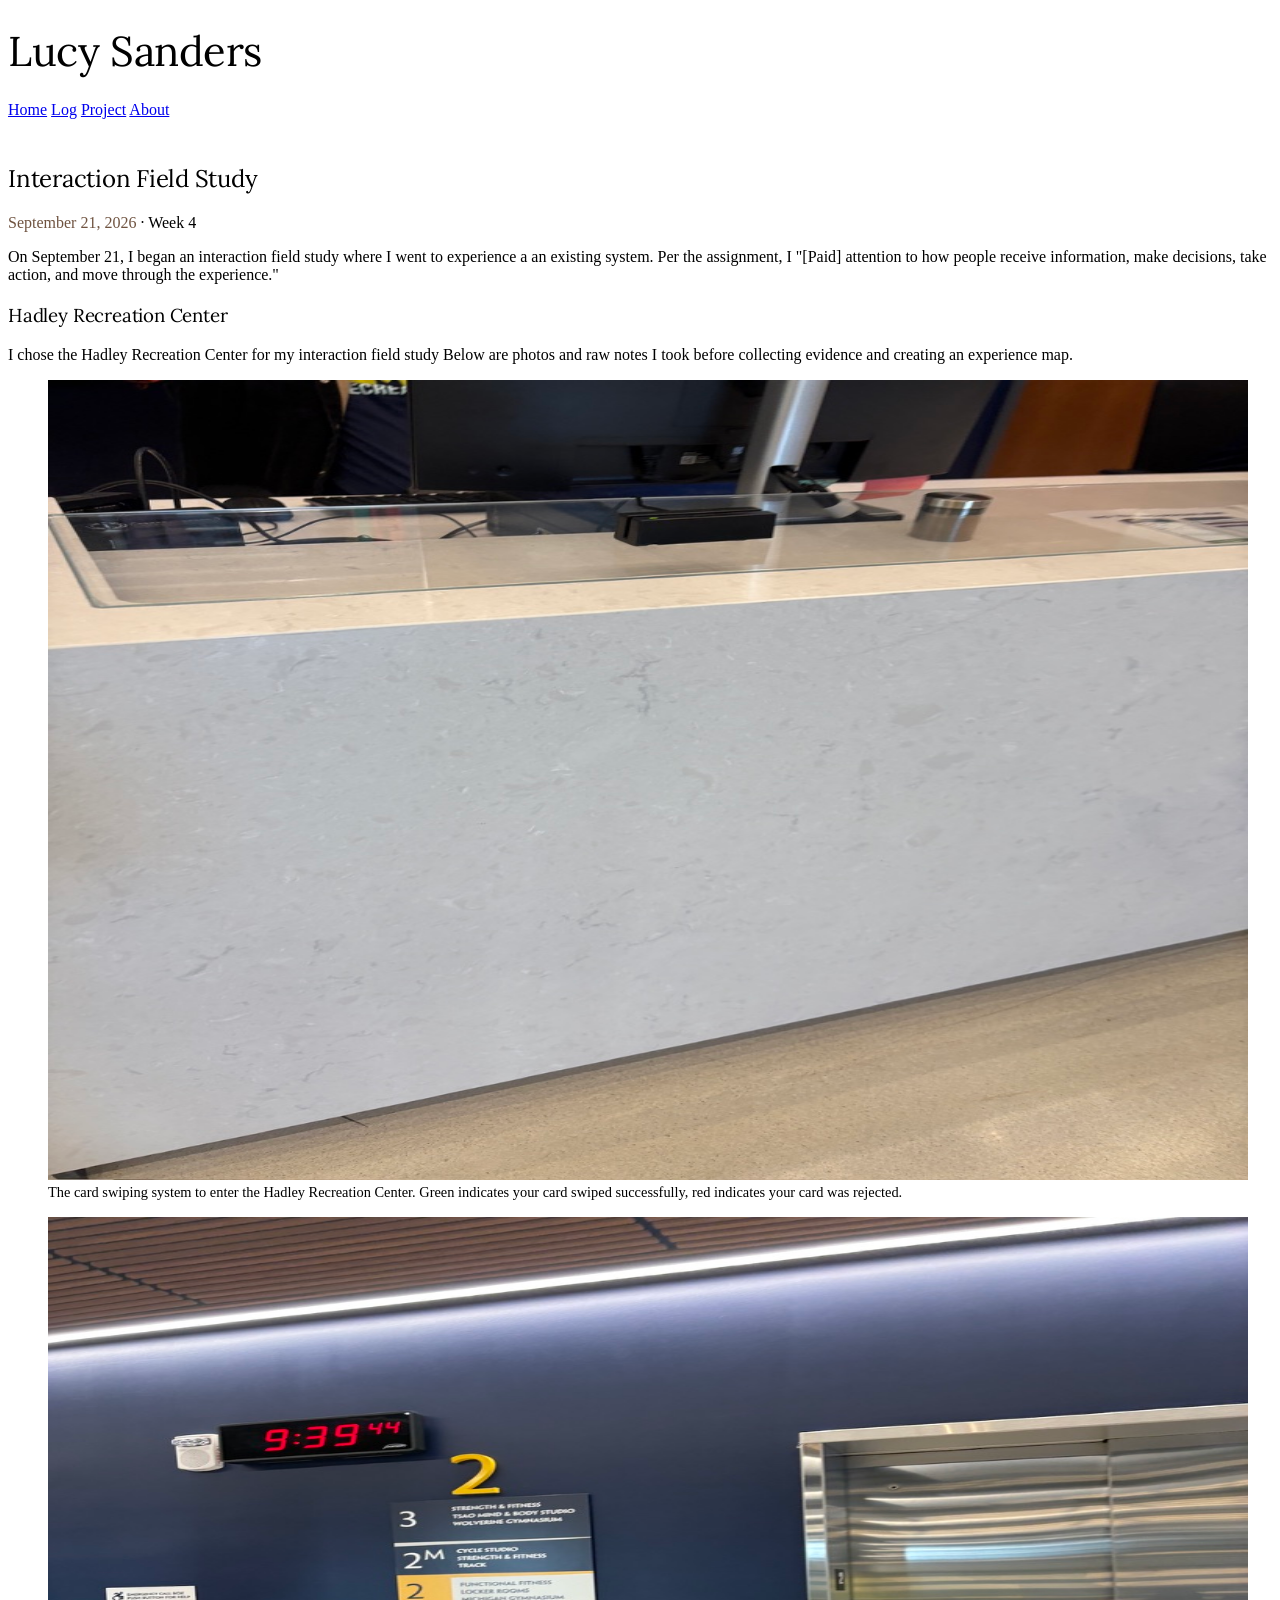
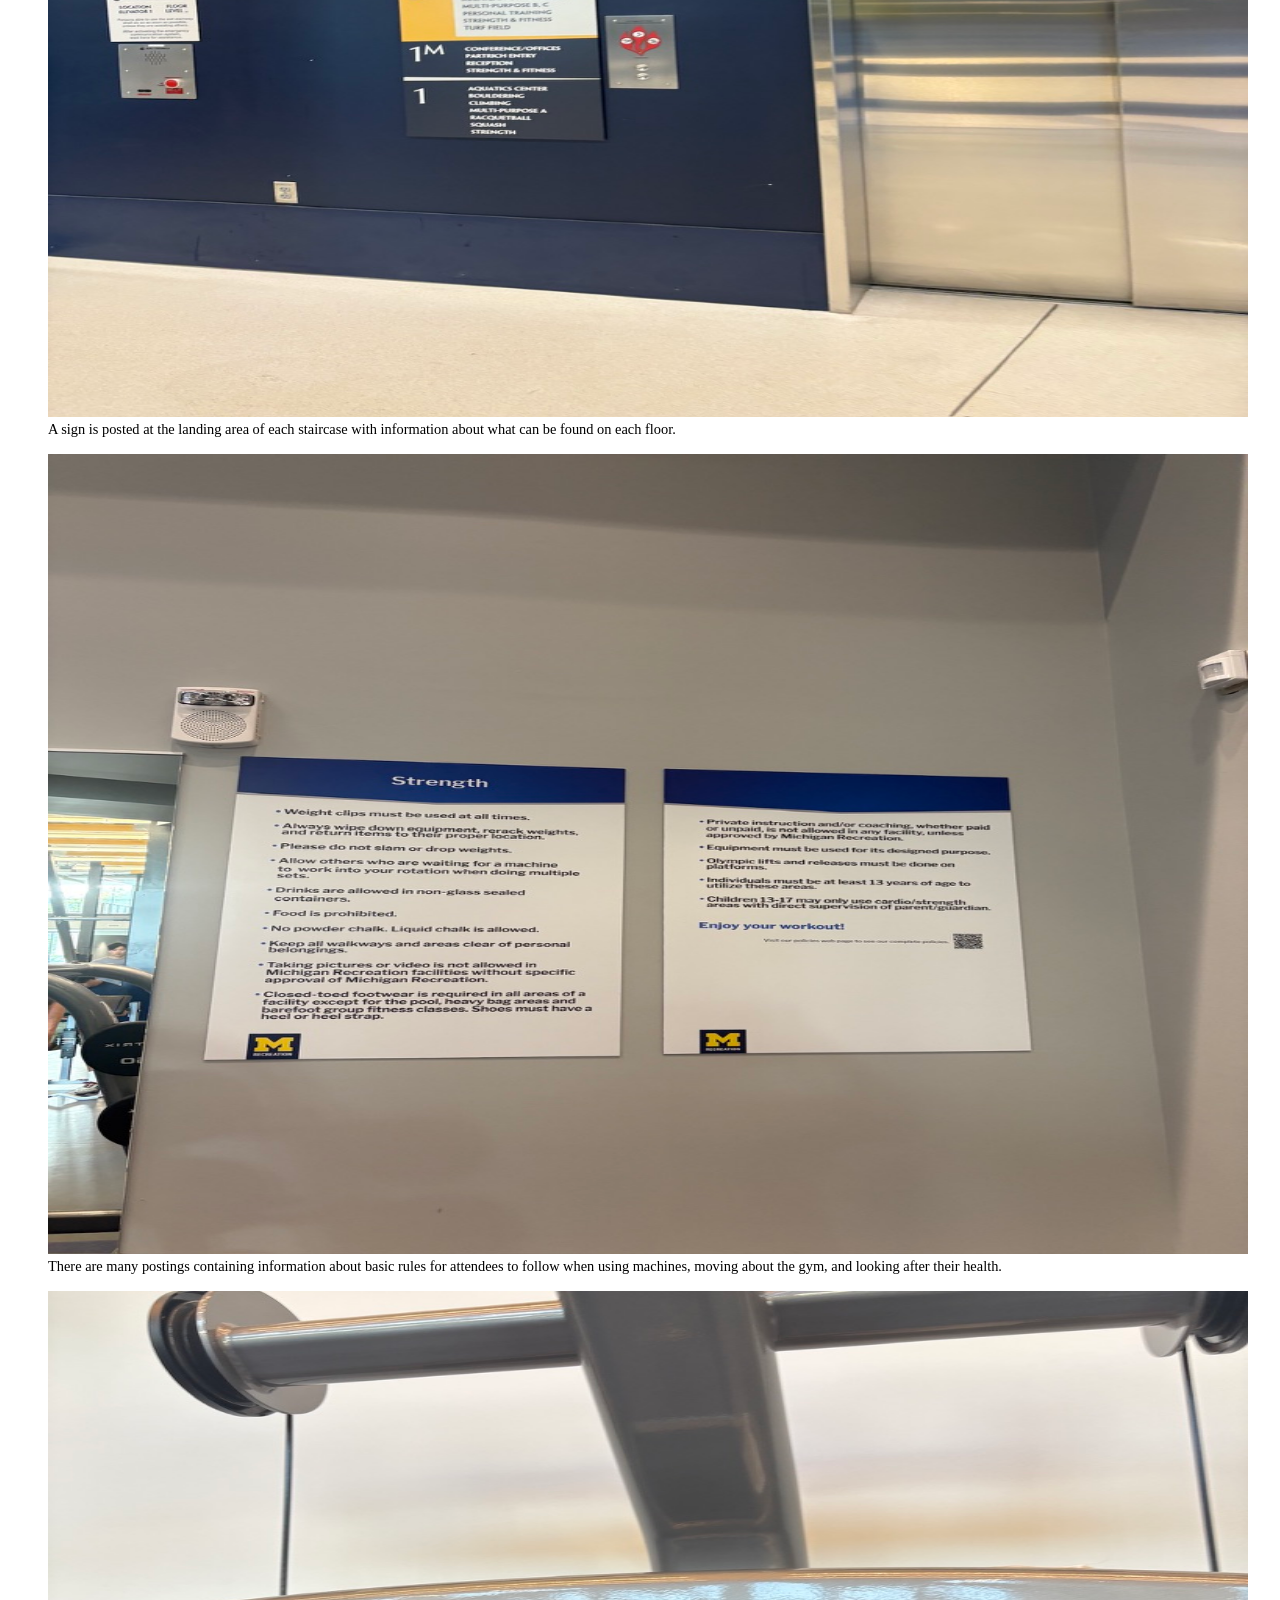
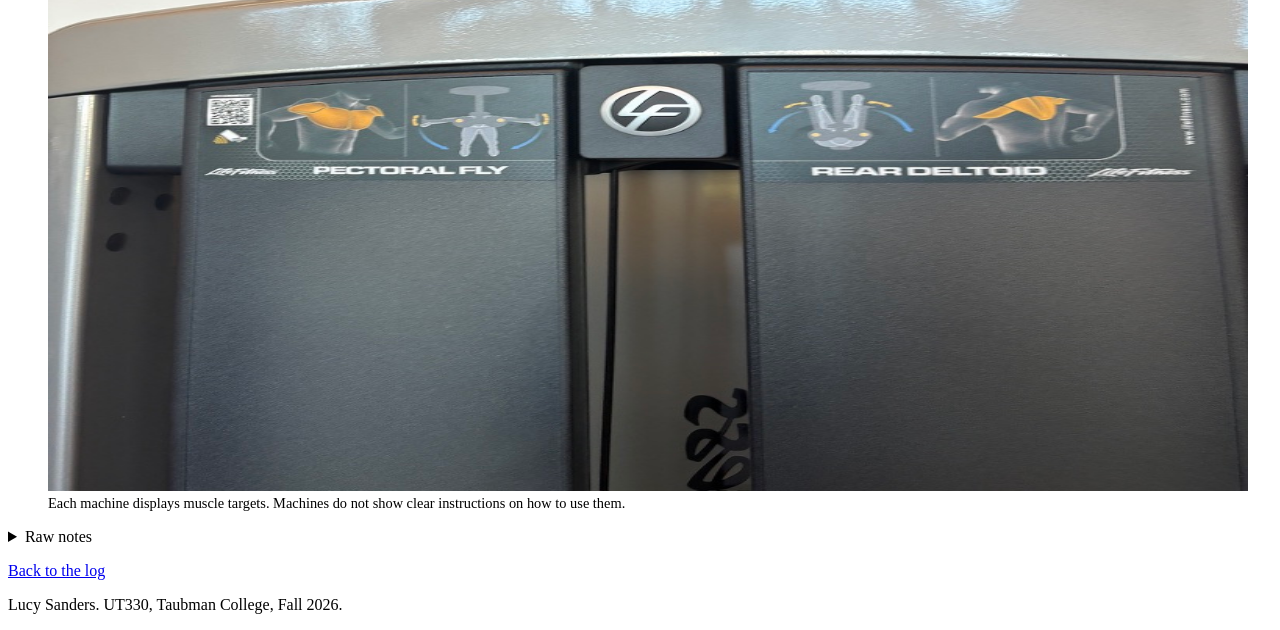
<file: entries/2026-09-21-interaction-study.html>
<!DOCTYPE html>
<html lang="en">
<head>
<meta charset="utf-8">
<meta name="viewport" content="width=device-width, initial-scale=1">

<!-- CHANGE: the title, it shows in the browser tab and in search results -->
<title>Entry title — Your Name</title>
<meta name="description" content="One sentence about this entry.">

<link rel="stylesheet" href="https://cdn.simplecss.org/simple.min.css">
<link rel="stylesheet" href="../css/custom.css">
</head>

<body>

<header>
  <h1>Lucy Sanders</h1>
  <nav>
    <a href="../index.html">Home</a>
    <a href="index.html" aria-current="page">Log</a>
    <a href="../project.html">Project</a>
    <a href="../about.html">About</a>
  </nav>
</header>

<main>

<article>

  <!-- CHANGE: title and date. The datetime attribute is machine readable,
       the text between the tags is what people see. Both need updating. -->
  <h2>Interaction Field Study</h2>
  <p><time datetime="2026-09-21">September 21, 2026</time> · Week 4</p>

  <p>On September 21, I began an interaction field study where I went to experience a an existing system. Per the assignment, I "[Paid] attention to how people receive information, make decisions, take action, and move through the experience."</p>


  <h3>Hadley Recreation Center</h3>

  <p>I chose the Hadley Recreation Center for my interaction field study Below are photos and raw notes I took before collecting evidence and creating an experience map.</p>


  <!-- IMAGE. alt text describes the image for someone who cannot see it.
       Never leave it empty. width and height stop the page from jumping
       around while the image loads. -->
  <figure>
    <img src="../images/card_swipe.jpeg"
         width="1200" height="800"
         alt="Describe what is in this image.">
    <figcaption>The card swiping system to enter the Hadley Recreation Center. Green indicates your card swiped successfully, red indicates your card was rejected.</figcaption>
  </figure>

  <figure>
    <img src="../images/hadley_sign.jpeg"
         width="1200" height="800"
         alt="Describe what is in this image.">
    <figcaption>A sign is posted at the landing area of each staircase with information about what can be found on each floor.</figcaption>
  </figure>

  <figure>
    <img src="../images/hadley_rules.jpeg"
         width="1200" height="800"
         alt="Describe what is in this image.">
    <figcaption>There are many postings containing information about basic rules for attendees to follow when using machines, moving about the gym, and looking after their health.</figcaption>
  </figure>

  <figure>
    <img src="../images/hadley_machine.jpeg"
         width="1200" height="800"
         alt="Describe what is in this image.">
    <figcaption>Each machine displays muscle targets. Machines do not show clear instructions on how to use them.</figcaption>
  </figure>
  <!-- COLLAPSED BY DEFAULT. Good for raw notes nobody needs to read. -->
  <details>
    <summary>Raw notes</summary>
    <pre>
There is a clear flow of movement as you enter the building. While there is no sign that says "check in here" the space invites you to the desk. As you exit, you pass the same desk you checked in at.
If your card does not swipe, a staff member can enter your UMID instead for valid entry.
A first-time visitor would not have too much trouble navigating and utilizing the space if they go to the gym often. Someone that does not go to the gym very often may have trouble navigating the space and finding machines and spaces right for them.
When machines are out of order, a piece of paper is taped to them. There is no clear instruction on where to find a similar machine or when the machine is receiving maintenance.
    </pre>
  </details>

  <p><a href="index.html">Back to the log</a></p>

</article>

</main>

<footer>
  <p>Lucy Sanders. UT330, Taubman College, Fall 2026.</p>
</footer>

</body>
</html>
</file>
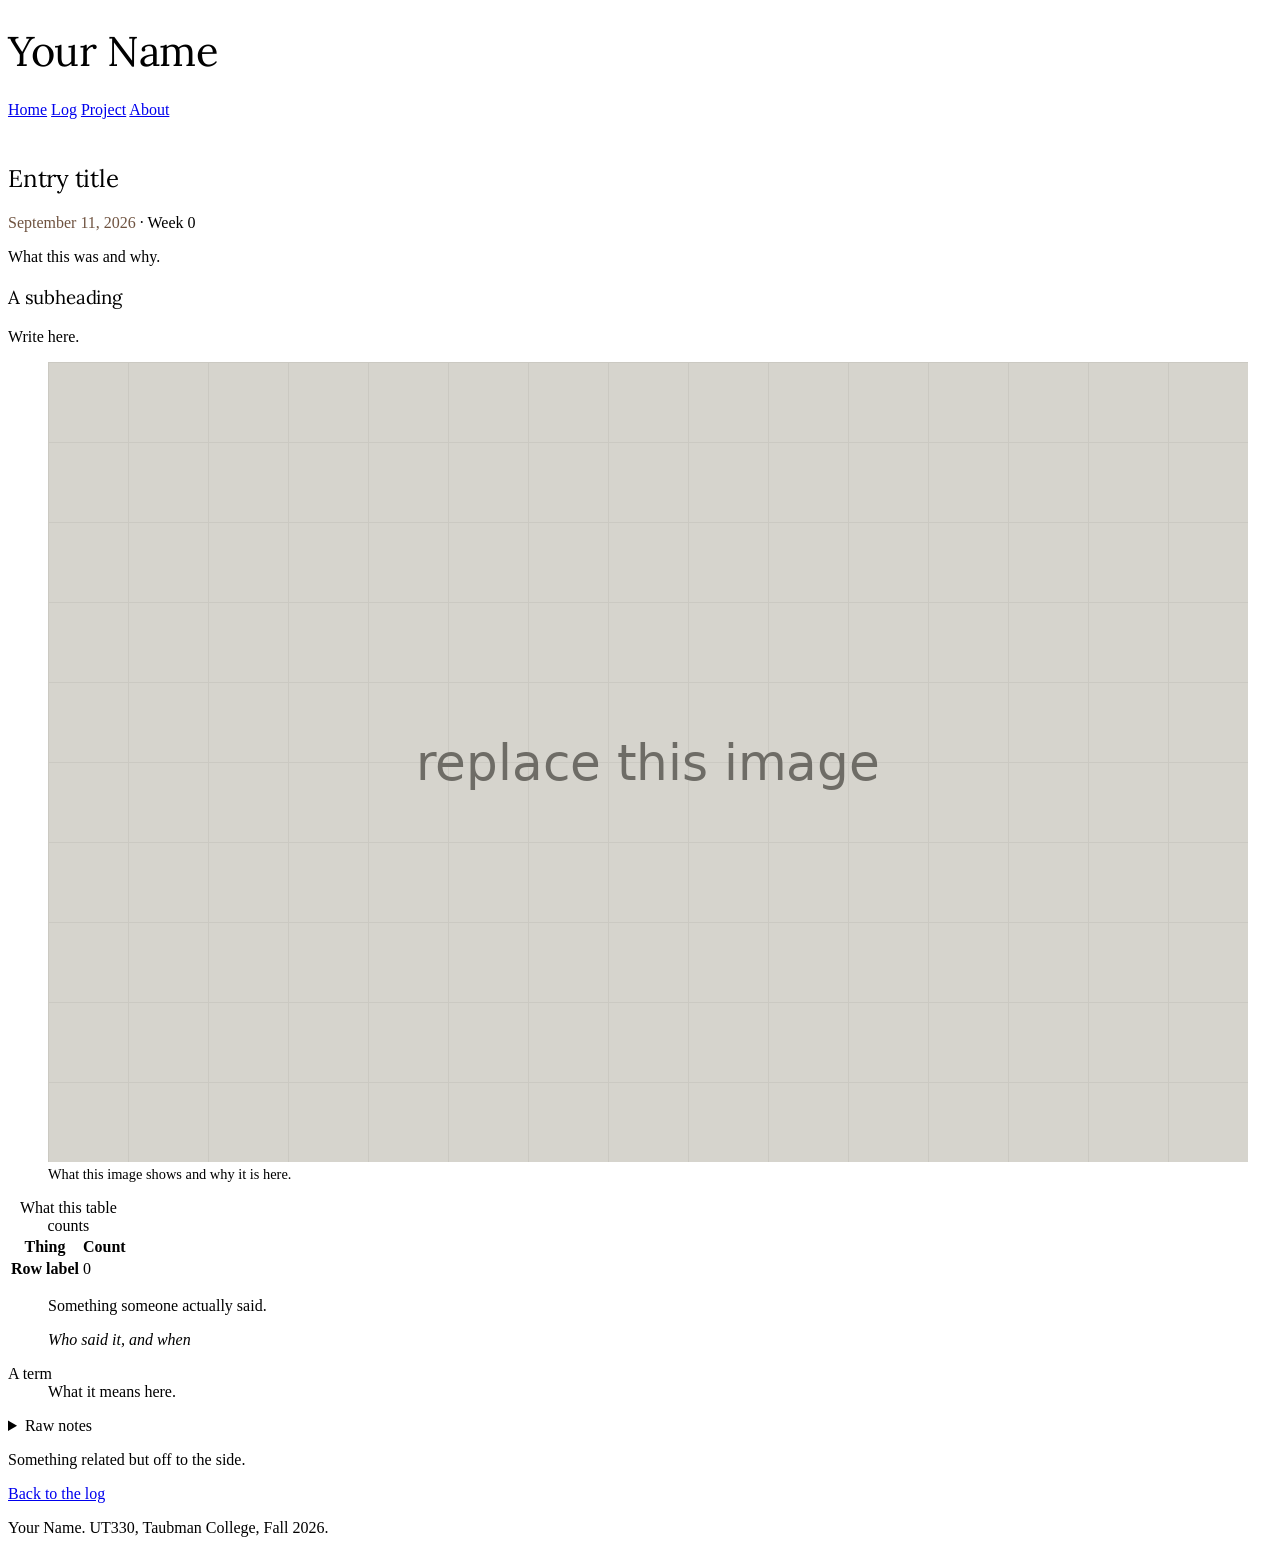
<file: entries/_TEMPLATE.html>
<!DOCTYPE html>
<html lang="en">
<head>
<meta charset="utf-8">
<meta name="viewport" content="width=device-width, initial-scale=1">

<!-- CHANGE: the title, it shows in the browser tab and in search results -->
<title>Entry title — Your Name</title>
<meta name="description" content="One sentence about this entry.">

<link rel="stylesheet" href="https://cdn.simplecss.org/simple.min.css">
<link rel="stylesheet" href="../css/custom.css">
</head>

<body>

<header>
  <h1>Your Name</h1>
  <nav>
    <a href="../index.html">Home</a>
    <a href="index.html" aria-current="page">Log</a>
    <a href="../project.html">Project</a>
    <a href="../about.html">About</a>
  </nav>
</header>

<main>

<article>

  <!-- CHANGE: title and date. The datetime attribute is machine readable,
       the text between the tags is what people see. Both need updating. -->
  <h2>Entry title</h2>
  <p><time datetime="2026-09-11">September 11, 2026</time> · Week 0</p>

  <p>What this was and why.</p>


  <h3>A subheading</h3>

  <p>Write here.</p>


  <!-- IMAGE. alt text describes the image for someone who cannot see it.
       Never leave it empty. width and height stop the page from jumping
       around while the image loads. -->
  <figure>
    <img src="../images/placeholder.png"
         width="1200" height="800"
         alt="Describe what is in this image.">
    <figcaption>What this image shows and why it is here.</figcaption>
  </figure>


  <!-- TABLE. caption says what the table is. scope tells a screen reader
       whether a header belongs to a column or a row. -->
  <table>
    <caption>What this table counts</caption>
    <thead>
      <tr>
        <th scope="col">Thing</th>
        <th scope="col">Count</th>
      </tr>
    </thead>
    <tbody>
      <tr>
        <th scope="row">Row label</th>
        <td>0</td>
      </tr>
    </tbody>
  </table>


  <!-- QUOTE -->
  <blockquote>
    <p>Something someone actually said.</p>
    <cite>Who said it, and when</cite>
  </blockquote>


  <!-- LIST OF TERMS -->
  <dl>
    <dt>A term</dt>
    <dd>What it means here.</dd>
  </dl>


  <!-- COLLAPSED BY DEFAULT. Good for raw notes nobody needs to read. -->
  <details>
    <summary>Raw notes</summary>
    <pre>
paste notes here, spacing is preserved
    </pre>
  </details>


  <!-- SIDE NOTE -->
  <aside>
    <p>Something related but off to the side.</p>
  </aside>


  <p><a href="index.html">Back to the log</a></p>

</article>

</main>

<footer>
  <p>Your Name. UT330, Taubman College, Fall 2026.</p>
</footer>

</body>
</html>
</file>
<file: css/custom.css>
/* ============================================================
   YOUR STYLES

   This file loads AFTER simple.css in the HTML, so anything you
   write here wins. That order is called the cascade. If you put
   this link above simple.css instead, none of it will work.

   Simple.css already styles every HTML element. You are not
   starting from nothing. You are adjusting something.
   ============================================================ */


/* ------------------------------------------------------------
   1. FONTS

   The @import below pulls two typefaces from Google Fonts.
   To change them:
     1. go to fonts.google.com or fontshare.com
     2. pick a font, copy the @import they give you
     3. replace the line below
     4. put the font's name in --sans-font or --heading-font

   @import must be the first thing in the file. Always.
   ------------------------------------------------------------ */

@import url('https://fonts.googleapis.com/css2?family=Inter:ital,opsz,wght@0,14..32,100..900;1,14..32,100..900&family=Lora:ital,wght@0,400..700;1,400..700&display=swap');

/* ------------------------------------------------------------
   2. VARIABLES

   These names come from simple.css. Changing a value here
   changes it everywhere on every page at once.

   Change all of them. The point is that your site does not
   look like the starter.
   ------------------------------------------------------------ */

:root, ::backdrop {

  /* --- type --- */
  --sans-font: 'Inter', system-ui, sans-serif;   /* body text */
  --heading-font: 'Lora', Georgia, serif;  /* mine, not simple.css's */
  --mono-font: ui-monospace, Menlo, Consolas, monospace;

  /* --- color --- */
  --bg:          #FCFBF9;   /* page background */
  --accent-bg:   #ECEFEA;   /* boxes, table headers, quote backgrounds */
  --text:        #3D2B1F;   /* body text */
  --text-light:  #6F5340;   /* captions and secondary text */
  --border:      #D7D4CC;   /* rules and outlines */
  --accent:      #3B5323;   /* links */
  --accent-hover:#2E8268;
  --accent-text: var(--bg); /* text sitting on top of accent */
  --code:        #9A2A5C;
  --marked:      #F5E06B;   /* highlighter color for <mark> */

  --standard-border-radius: 3px;
}


/* ------------------------------------------------------------
   3. ADJUSTMENTS

   Simple.css does not have a heading font variable, so this
   applies mine. Delete it if you only want one typeface.
   ------------------------------------------------------------ */

h1, h2, h3, h4 {
  font-family: var(--heading-font);
  font-weight: 400;
  letter-spacing: -0.01em;
}

h1 { font-size: 2.6rem; line-height: 1.1; }

/* Dates and captions */
time { color: var(--text-light); }

figcaption { font-size: 0.9rem; }

/* Simple.css centers the header. This left-aligns it. */
header { text-align: left; padding-bottom: 1.5rem; }
header > nav { margin-top: 0.5rem; }


/* ------------------------------------------------------------
   4. YOUR CSS

   Write below here so you can always find your own work.
   ------------------------------------------------------------ */
</file>
